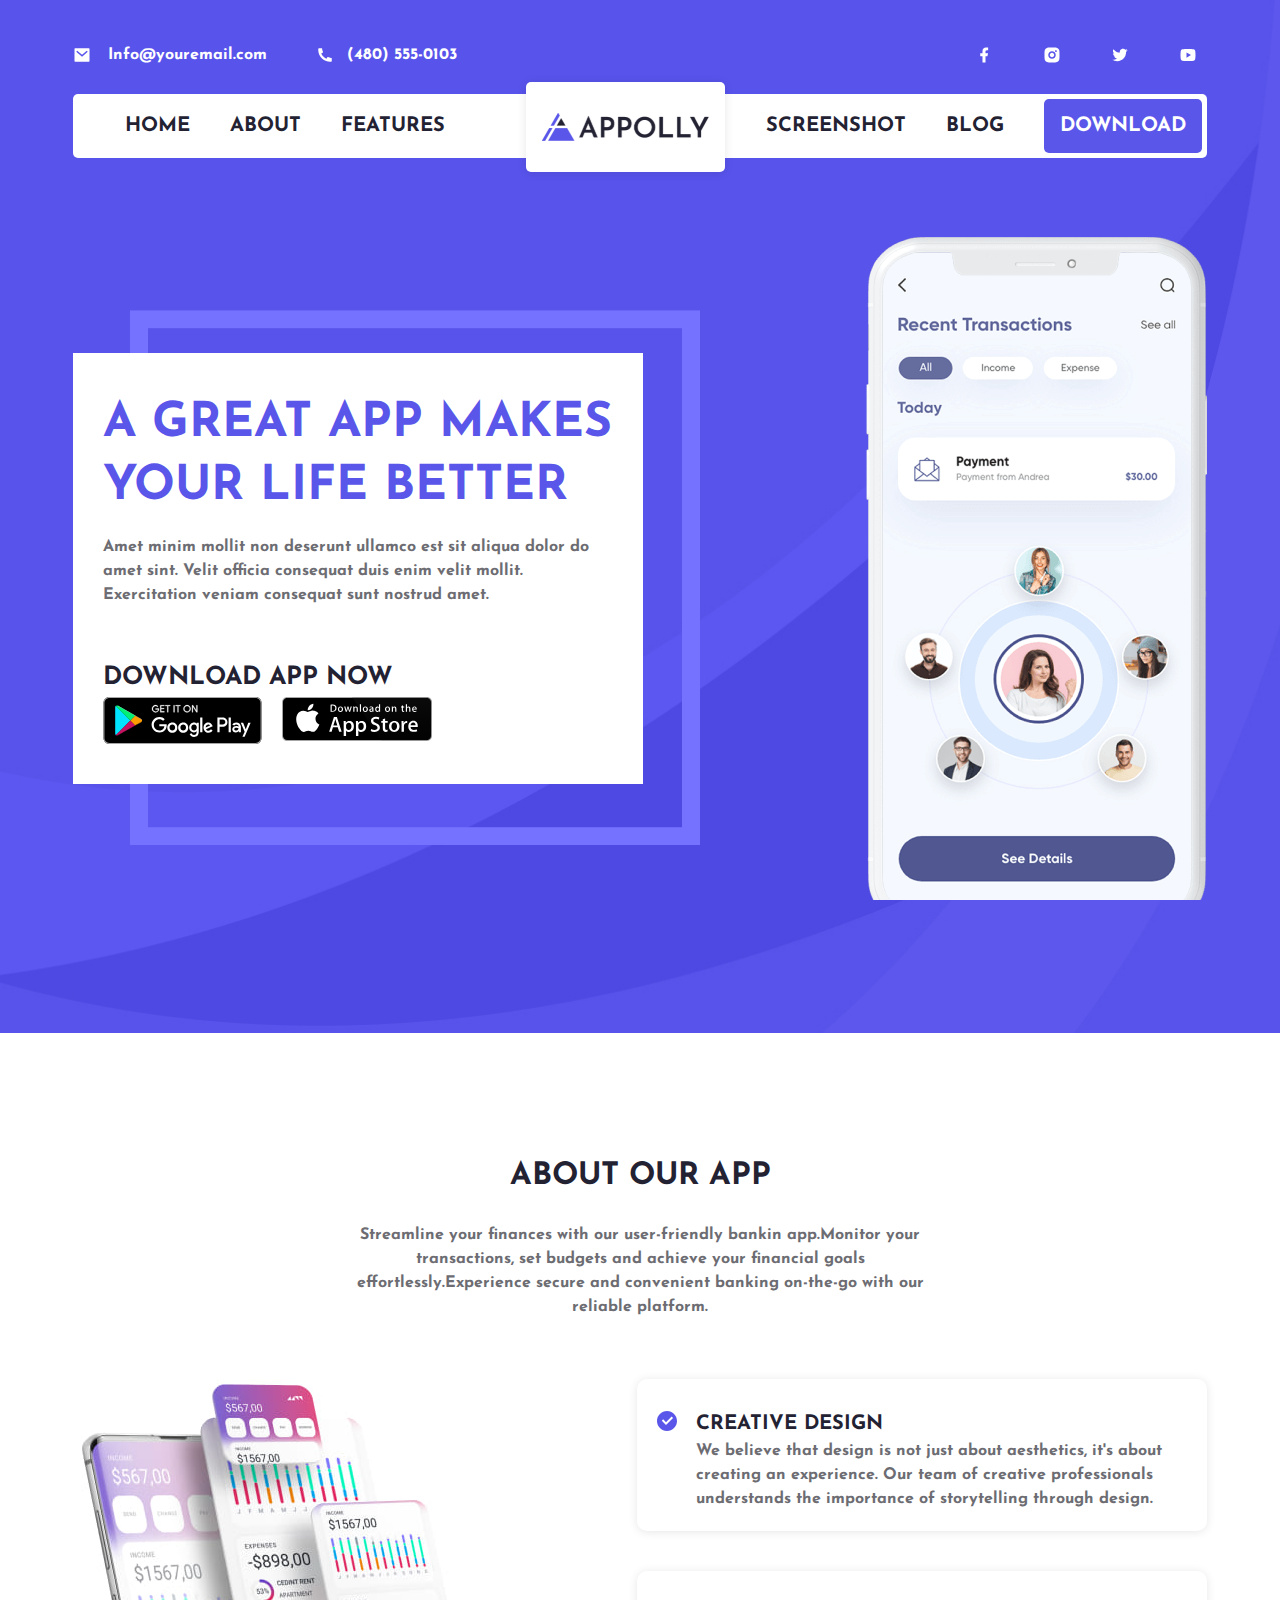
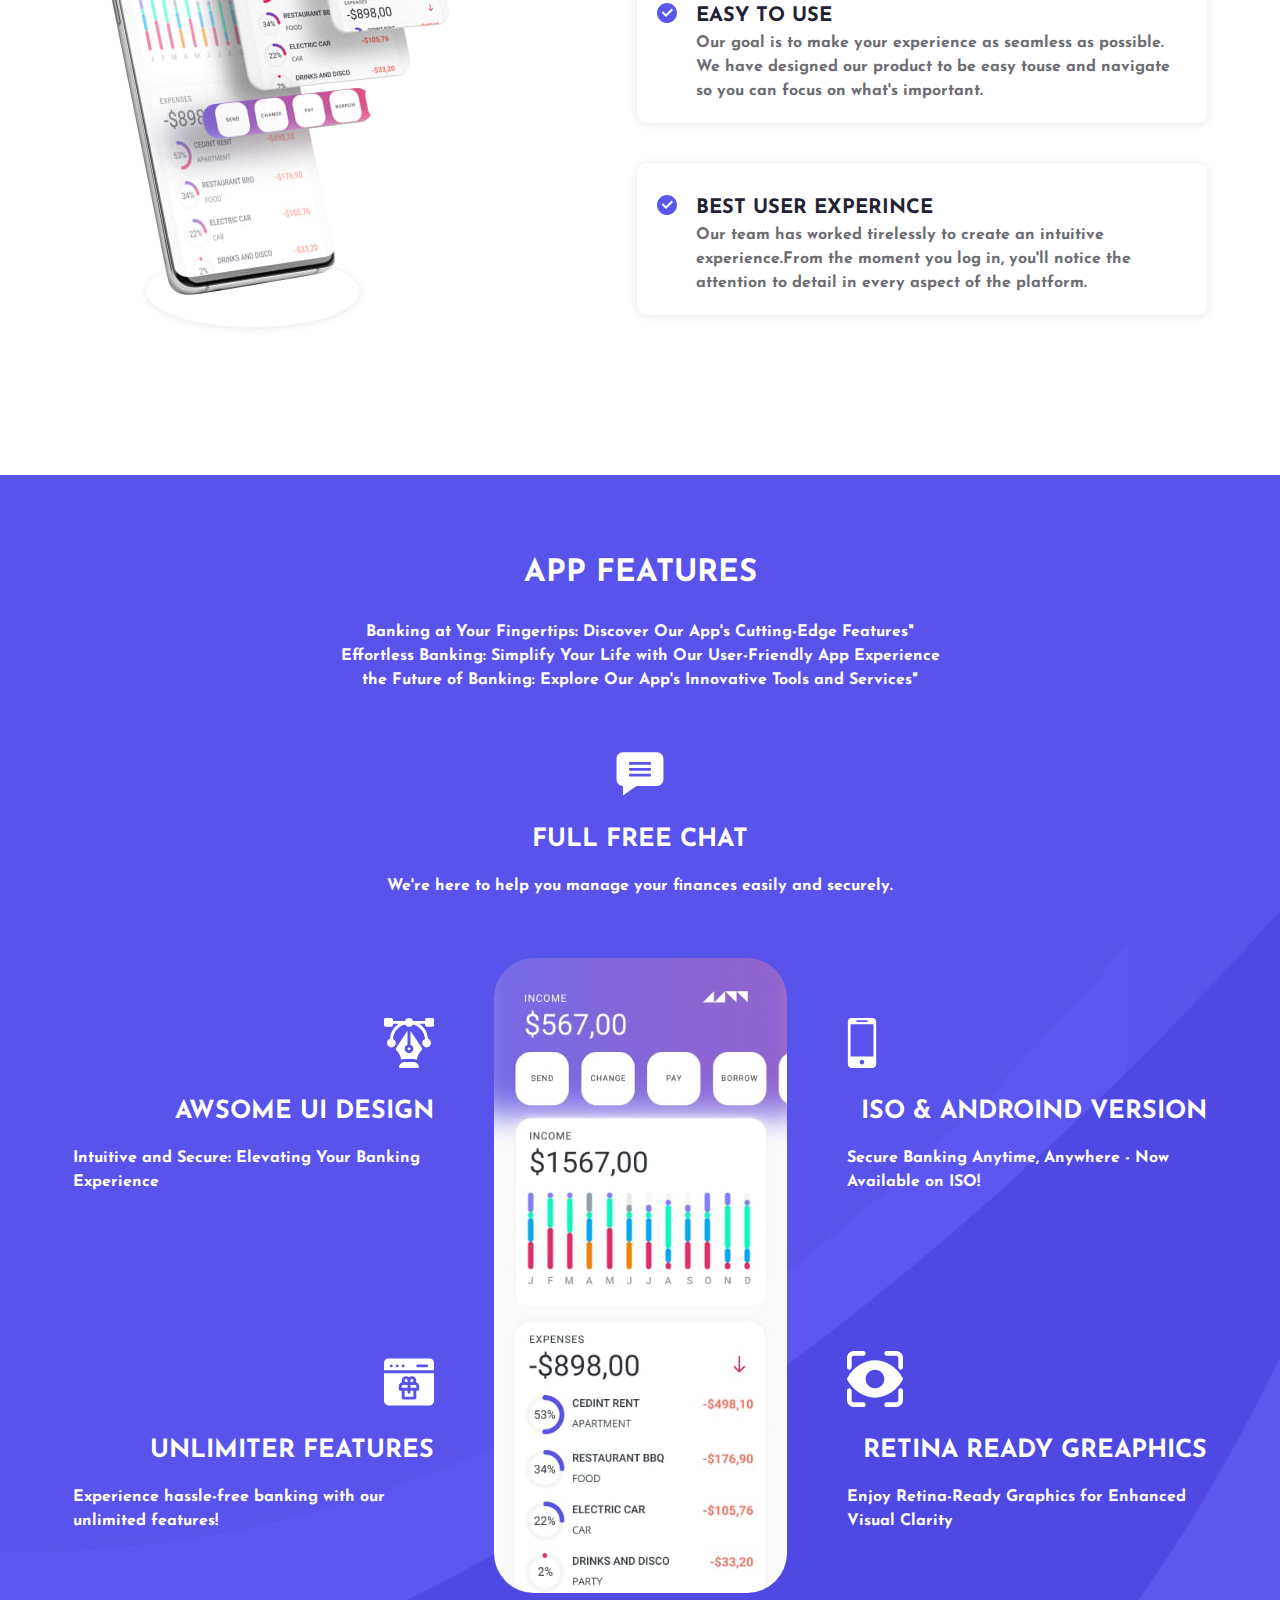
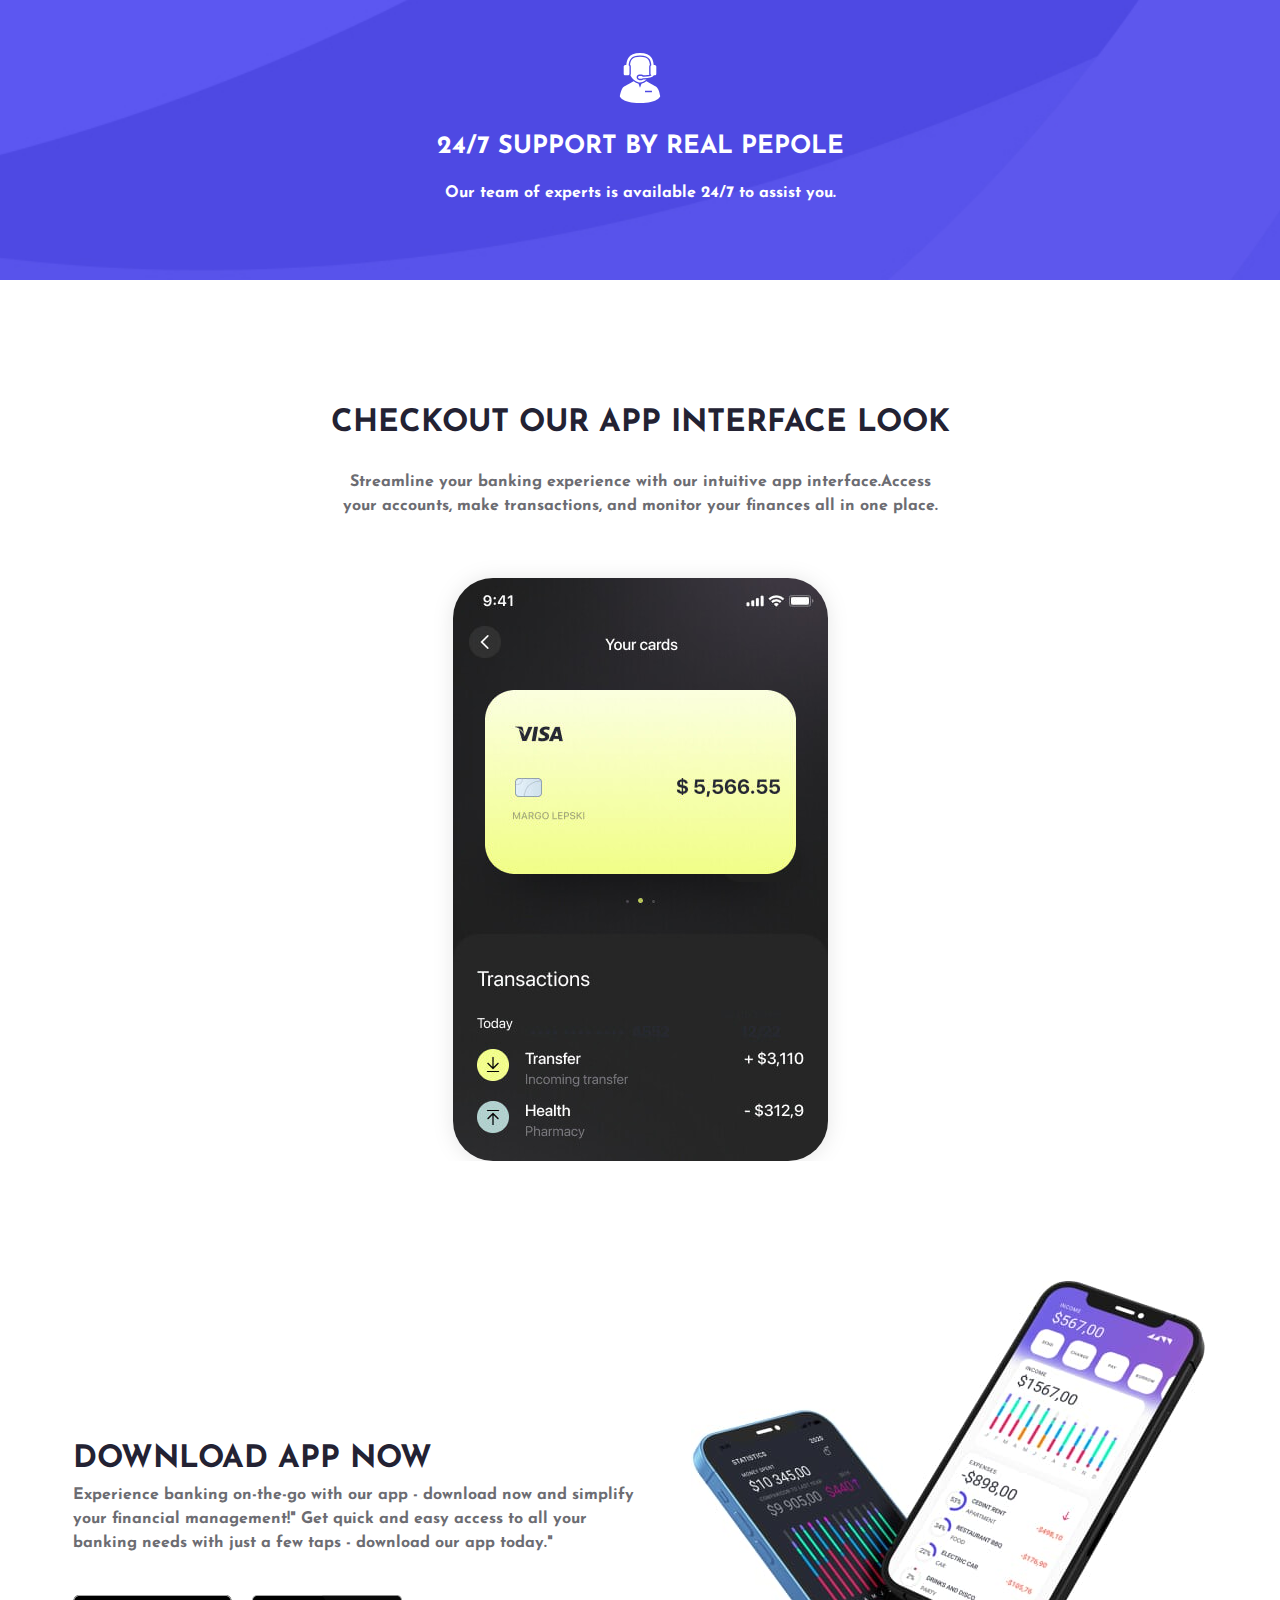
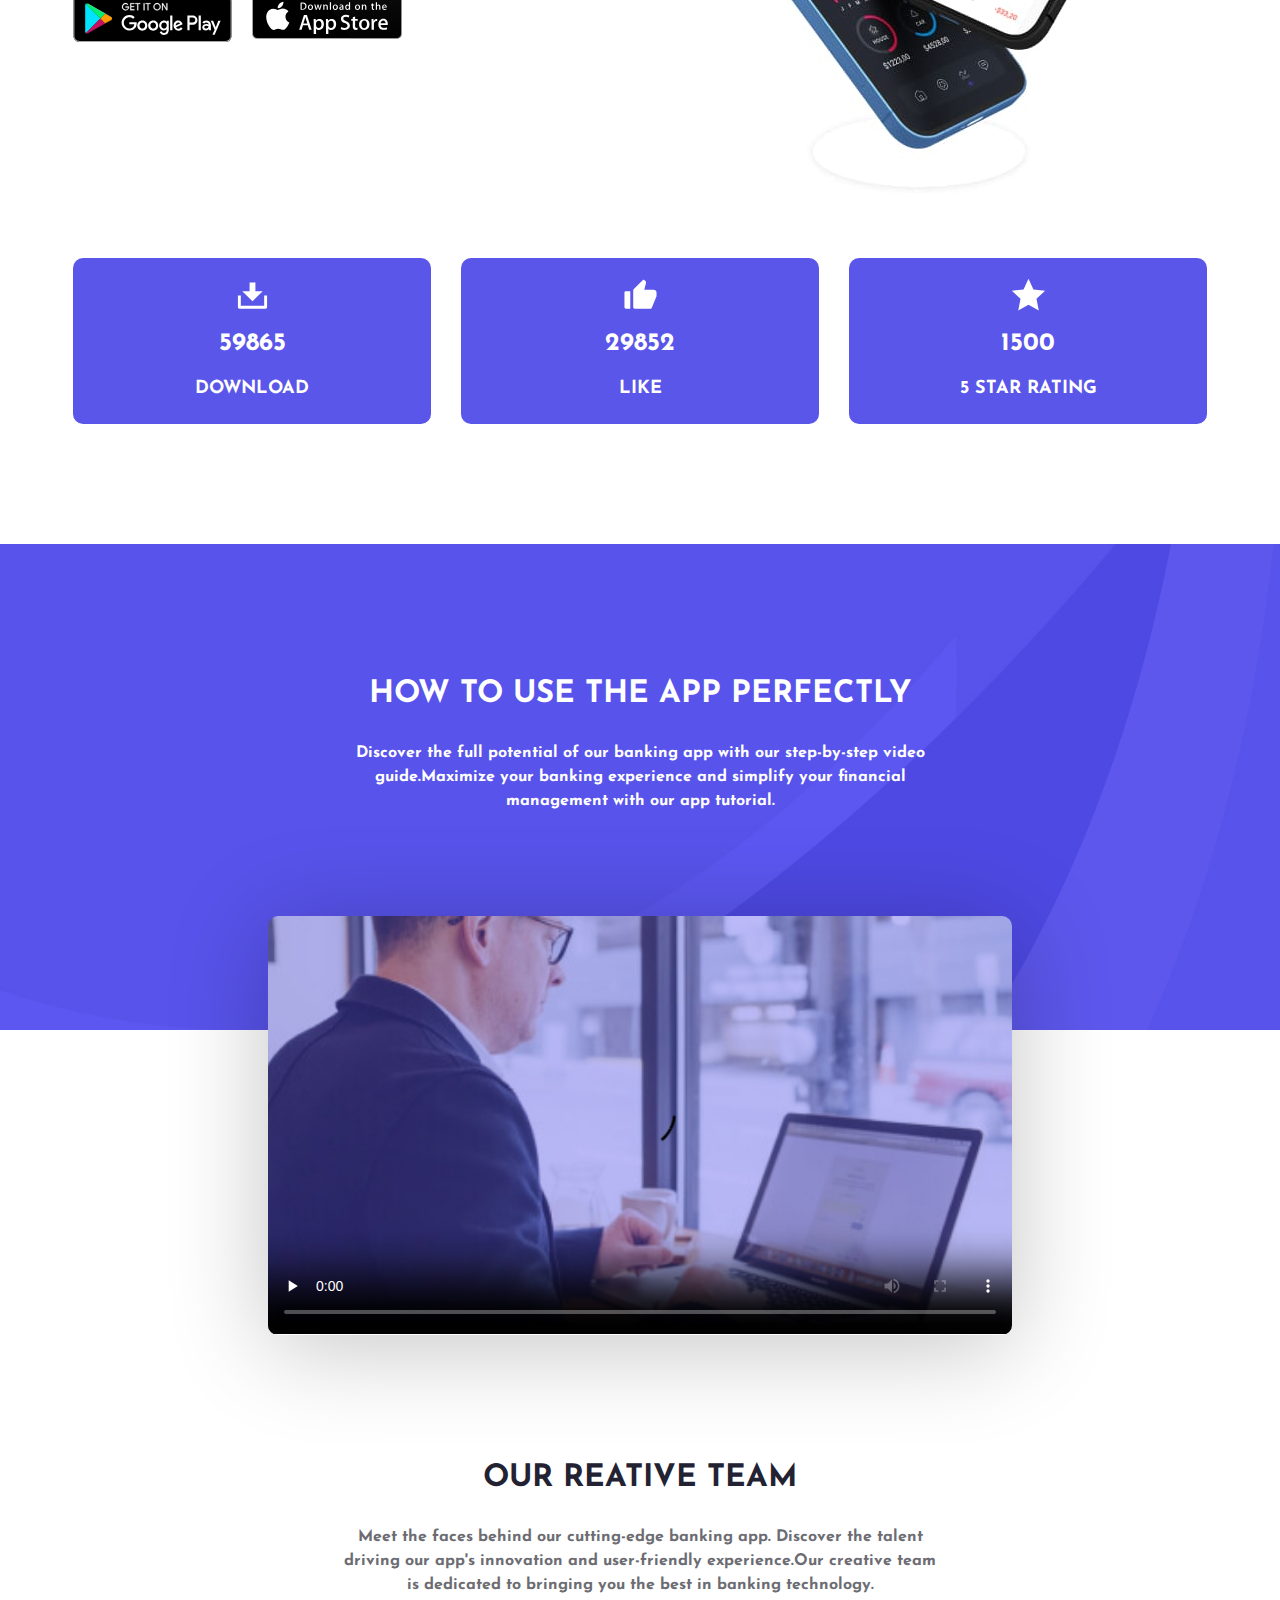
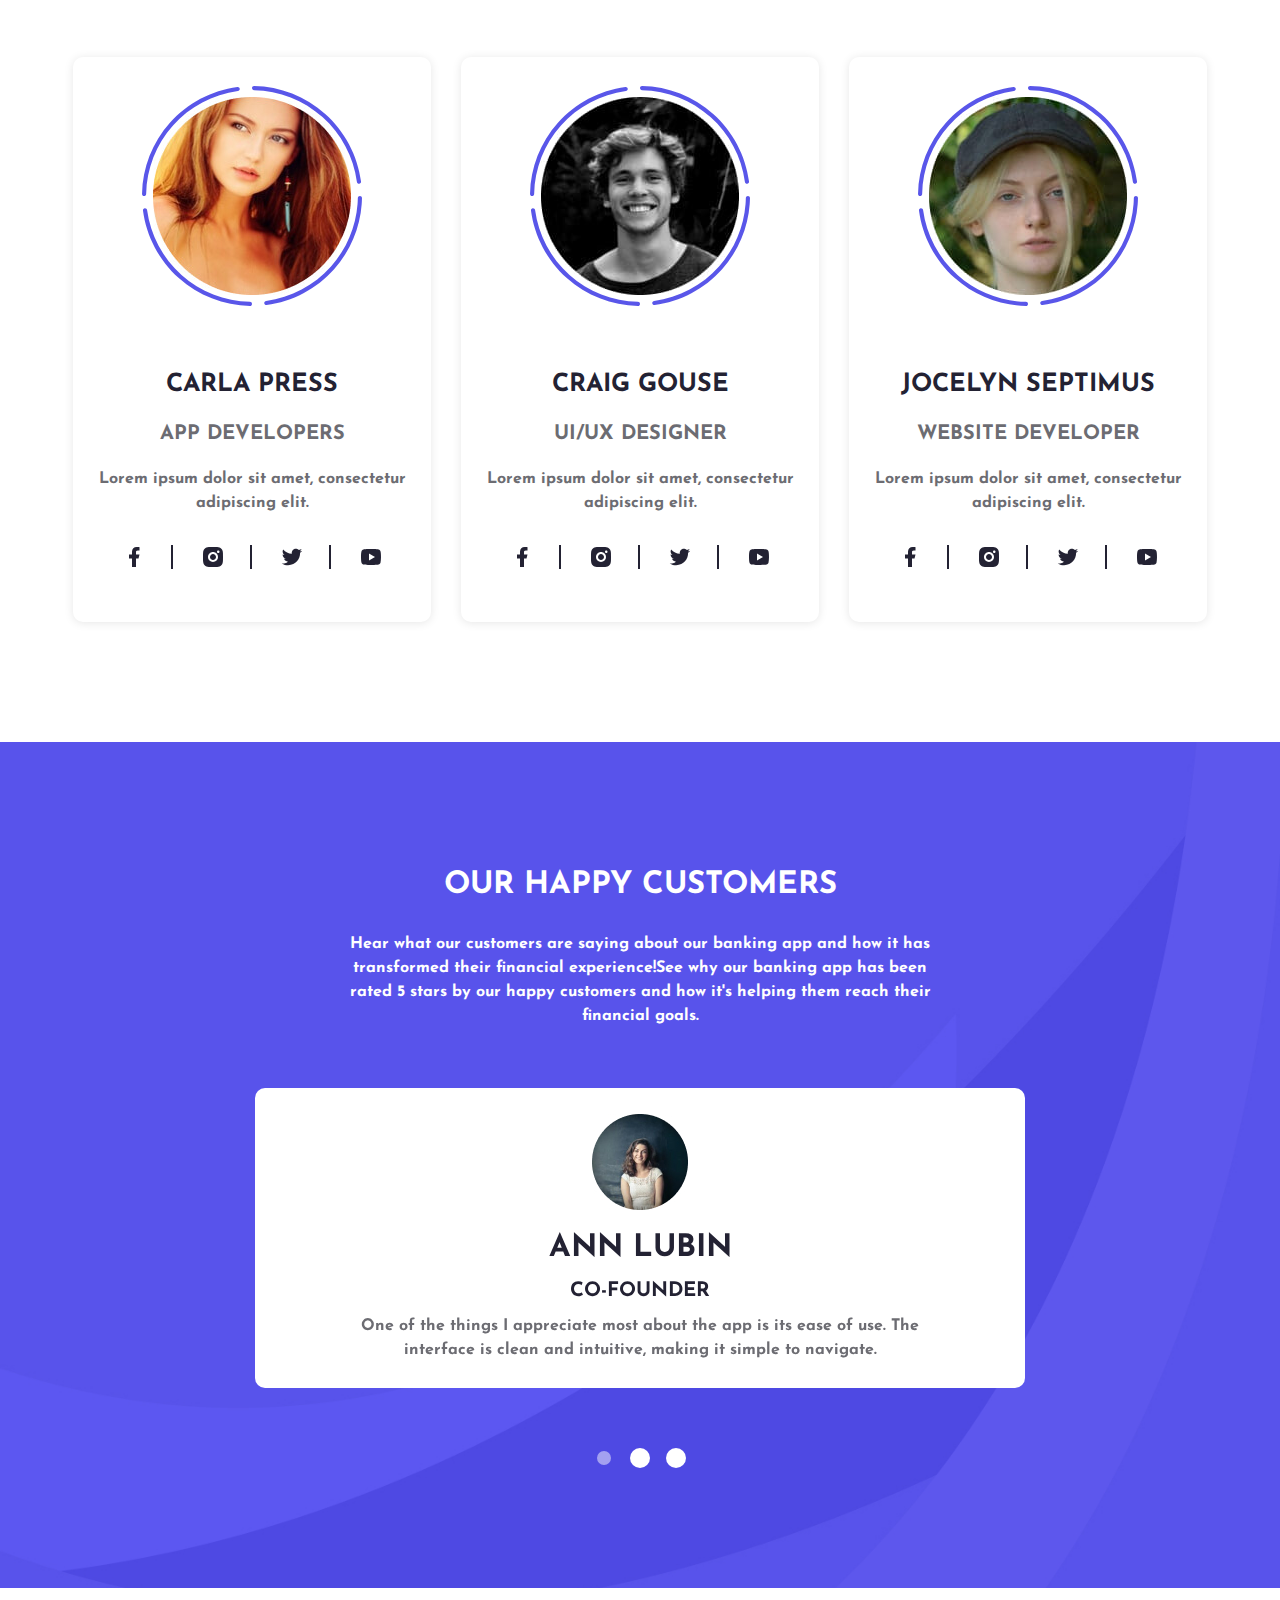
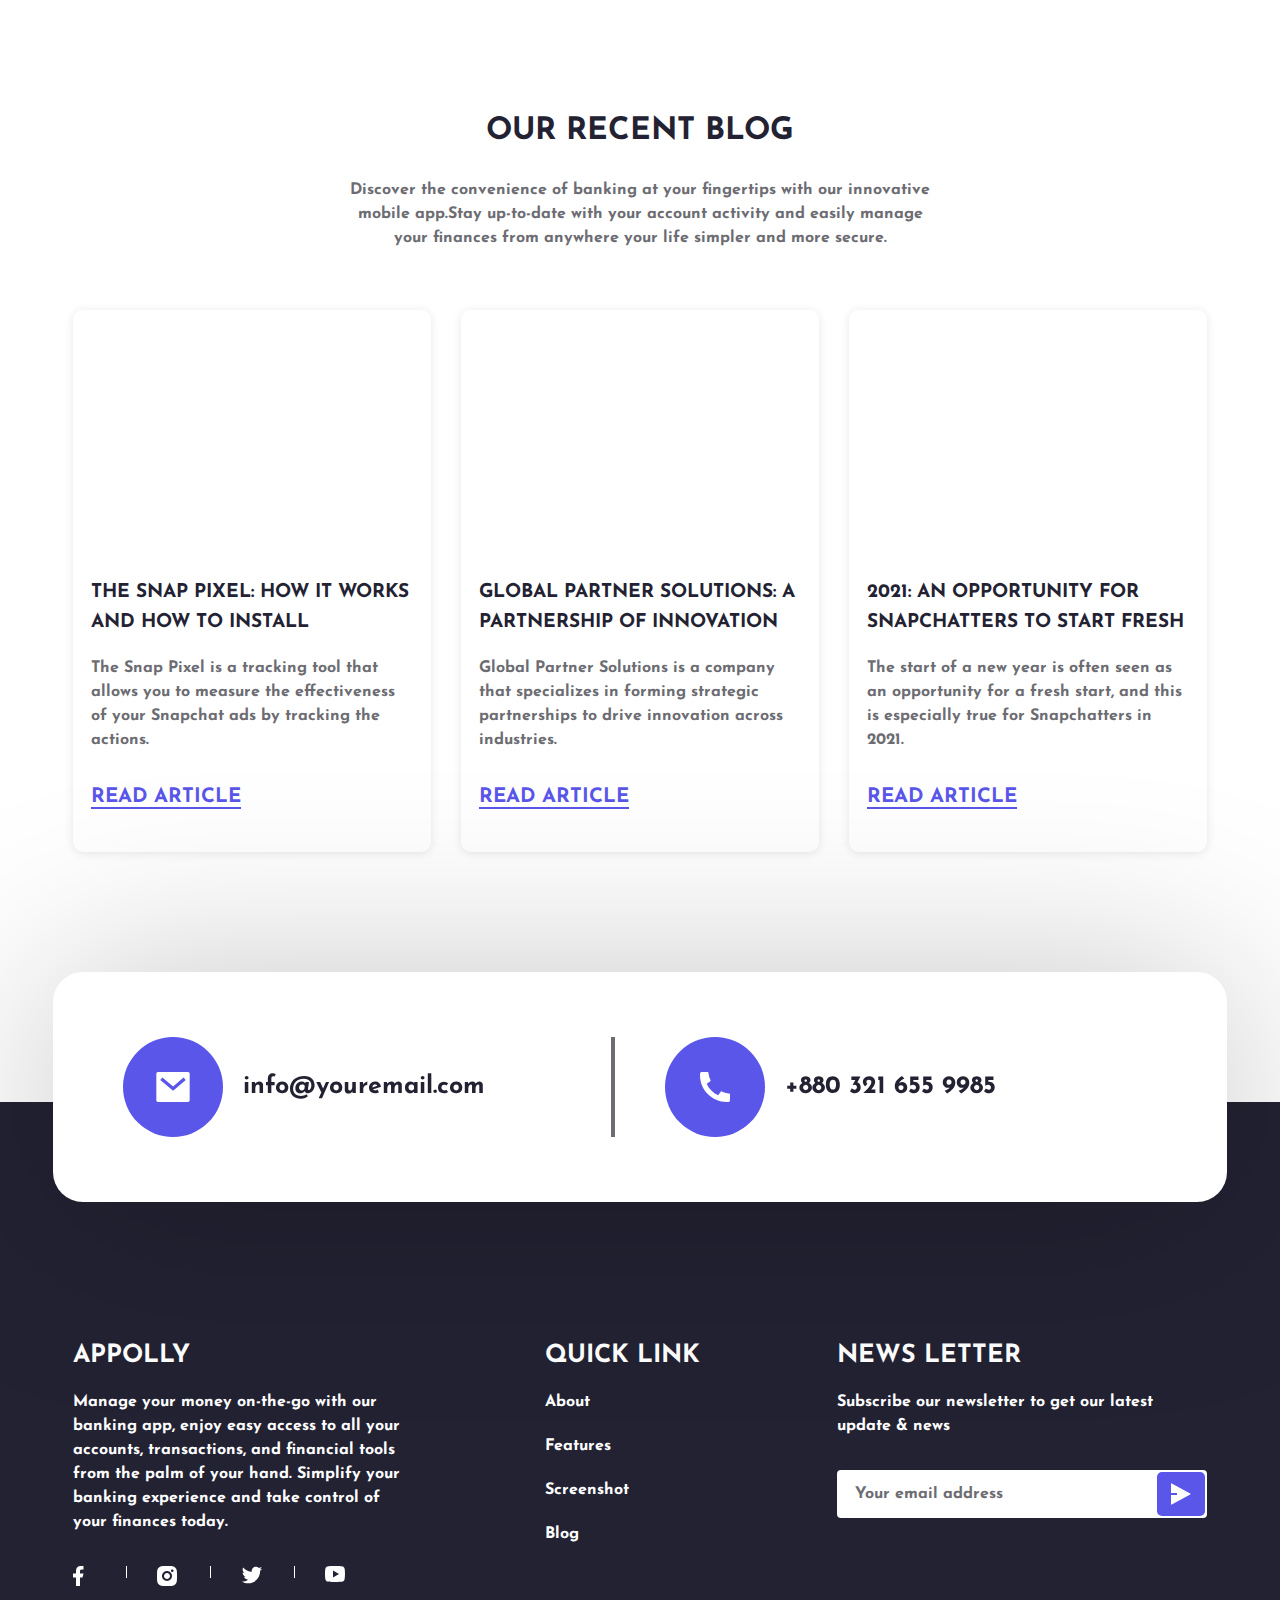
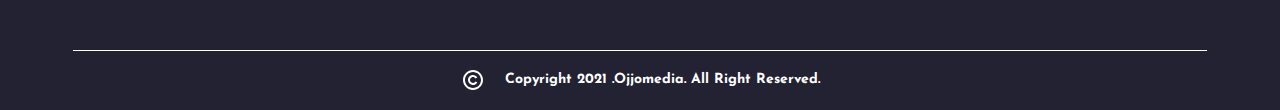
<file: index.html>
<!DOCTYPE html>
<html lang=en>
<head>
<meta charset=UTF-8>
<meta http-equiv=X-UA-Compatible content="IE=edge">
<meta name=viewport content="width=device-width, initial-scale=1.0">
<meta name=description content="Fly with Scoot and make memories that last a lifetime!">
<meta name=author content="Vyzdryk Mykhailo">
<link rel="shortcut icon" href=img/icon.ico>
<link rel=stylesheet href=css/style2.css>
<title>Appolly</title>
</head>
<body>
<div class=wrapper>
<div class=burger__body>
<div class=burger__container>
<div class=burger__header>
</div>
<div class=burger__content>
<ul class=burger__link__list>
<li class="header__links__list__item bg_link scroll__btn" data-goto=.start>Home</li>
<li class="header__links__list__item bg_link scroll__btn" data-goto=.about>About</li>
<li class="header__links__list__item bg_link scroll__btn" data-goto=.features>Features</li>
<li class="header__links__list__item bg_link">Blog</li>
<li class="header__links__list__item bg_link scroll__btn" data-goto=.screens>Screenshot</li>
</ul>
</div>
<div class=burger__but>
<button class="header__button burg__btn _button">Download</button>
</div>
</div>
</div>
<div class=content>
<div class=start__decor__block>
<header class=header>
<div class="header__container _container">
<div class=header__social__row>
<ul class=header__contact__list>
<li class="header__contact__mail cont__item _subtitle"><a href=http://wa.link/n68qgk aria-label=mail>Info@youremail.com</a></li>
<li class="header__contact__phone cont__item _subtitle"><a href=tel:+13235353>(480) 555-0103</a></li>
</ul>
<ul class=social__list>
<li class=social__list__item><img src=img/facebook.svg alt></li>
<li class=social__list__item><img src=img/instagram.svg alt></li>
<li class=social__list__item><img src=img/twitter.svg alt></li>
<li class=social__list__item><img src=img/youtube.svg alt></li>
</ul>
</div>
<nav class=header__main__row>
<div class=burger__button>
<div class="burger__decor bg__dec_1"></div>
<div class="burger__decor bg__dec_2"></div>
<div class="burger__decor bg__dec_3"></div>
</div>
<ul class="header__links__list link_list__1">
<li class="header__links__list__item scroll__btn" data-goto=.start>Home</li>
<li class="header__links__list__item scroll__btn" data-goto=.about>About</li>
<li class="header__links__list__item scroll__btn" data-goto=.features>Features</li>
</ul>
<div class=header__logo>
<div class=header__logo__item>
<img src=img/logo.svg alt>
</div>
</div>
<ul class=header__links__list>
<li class="header__links__list__item scroll__btn" data-goto=.screens>Screenshot</li>
<li class=header__links__list__item><a href=blog.html>Blog</a></li>
</ul>
<div class=header__button__block>
<button class="header__button _button">Download</button>
</div>
</nav>
</div>
</header>
<section class=start>
<div class="start__container _container">
<div class=start__row>
<div class=start__text__over>
<div class=start__decor>
<img src=img/start__decor.svg alt>
</div>
<div class=start__text>
<h1 class=start__title>
A Great App Makes
Your Life Better
</h1>
<h6 class="start__subtitle _subtitle">
Amet minim mollit non deserunt ullamco est sit aliqua dolor do amet sint. Velit officia consequat duis enim velit mollit. Exercitation veniam consequat sunt nostrud amet.
</h6>
<h6 class="start__subtitle _subtitle st__subtitle__mob">
Amet minim mollit non deserunt ullamco est sit aliqua dolor do amet sint. Velit officia consequat duis enim velit mollit.
</h6>
<h3 class=start__dwnl__title>
Download App Now
</h3>
<div class=start__dwnl__buttons>
<div class=dwnl__button>
<img src=img/gplay.svg alt>
</div>
<div class=dwnl__button>
<img src=img/dwn__appstjpg.svg alt>
</div>
</div>
</div>
</div>
<div class=start__img>
<img src=img/start__mobile.png alt>
</div>
</div>
</div>
</section>
</div>
<section class=about>
<div class="about__container _container">
<div class=title__block>
<h1 class="about__title _title">
About Our App
</h1>
<h6 class="about__subtitle _subtitle">
Streamline your finances with our user-friendly bankin app.Monitor your transactions, set budgets and achieve your financial goals effortlessly.Experience secure and convenient banking on-the-go with our reliable platform.
</h6>
</div>
<div class=about__row>
<div class=about__img>
<img src=img/about__img.jpg alt>
</div>
<div class=about__column>
<div class=about__item>
<img src=img/about__wing.svg alt>
<div class=about__item__content>
<h3 class=about__item__title>
Creative design
</h3>
<h6 class="about__item__subtitle _subtitle">
We believe that design is not just about aesthetics, it's about creating an experience. Our team of creative professionals understands the importance of storytelling through design.
</h6>
</div>
</div>
<div class=about__item>
<img src=img/about__wing.svg alt>
<div class=about__item__content>
<h3 class=about__item__title>
easy to use
</h3>
<h6 class="about__item__subtitle _subtitle">
Our goal is to make your experience as seamless as possible. We have designed our product to be easy touse and navigate so you can focus on what's important.
</h6>
</div>
</div>
<div class=about__item>
<img src=img/about__wing.svg alt>
<div class=about__item__content>
<h3 class=about__item__title>
Best user experince
</h3>
<h6 class="about__item__subtitle _subtitle">
Our team has worked tirelessly to create an intuitive experience.From the moment you log in, you'll notice the attention to detail in every aspect of the platform.
</h6>
</div>
</div>
</div>
</div>
</div>
</section>
<section class=features>
<div class="features__container _container">
<div class=title__block>
<h1 class="features__title _title">
App features
</h1>
<h6 class="features__subtitle _subtitle">
Banking at Your Fingertips: Discover Our App's Cutting-Edge Features"
Effortless Banking: Simplify Your Life with Our User-Friendly App Experience the Future of Banking: Explore Our App's Innovative Tools and Services"
</h6>
</div>
<div class=features__column>
<div class=features__sub__item>
<div class=features__item__icon>
<img src=img/chat__ico.svg alt>
</div>
<div class="features__subitem__title _low_title">
Full free chat
</div>
<div class="features__subitem__subtitle _subtitle">
We're here to help you manage your finances easily and securely.
</div>
</div>
<div class=features__row>
<div class="features__row__text fr__left">
<div class=features__text__item>
<div class=features__item__icon>
<img src=img/design__ico.svg alt>
</div>
<div class="features_left_item__title _low_title">
awsome ui design
</div>
<div class="features_left_item__subtitle _subtitle">
Intuitive and Secure: Elevating Your Banking Experience
</div>
</div>
<div class=features__text__item>
<div class=features__item__icon>
<img src=img/features__ico.svg alt>
</div>
<div class="features_left_item__title _low_title">
unlimiter features
</div>
<div class="features_left_item__subtitle _subtitle">
Experience hassle-free banking with our unlimited features!
</div>
</div>
</div>
<div class=features__row__img>
<img src=img/features__img.jpg alt class=features__img>
</div>
<div class="features__row__text fr__rght">
<div class=features__text__item>
<div class=features__item__icon>
<img src=img/mobile__ico.svg alt>
</div>
<div class="features_left_item__title _low_title">
iso & androind version
</div>
<div class="features_left_item__subtitle _subtitle">
Secure Banking Anytime, Anywhere - Now Available on ISO!
</div>
</div>
<div class=features__text__item>
<div class=features__item__icon>
<img src=img/retina__ico.svg alt>
</div>
<div class="features_left_item__title _low_title">
retina ready greaphics
</div>
<div class="features_left_item__subtitle _subtitle">
Enjoy Retina-Ready Graphics for Enhanced Visual Clarity
</div>
</div>
</div>
</div>
<div class=features__sub__item>
<div class=features__item__icon>
<img src=img/support__ico.svg alt>
</div>
<div class="features__subitem__title _low_title">
24/7 support by real pepole
</div>
<div class="features__subitem__subtitle _subtitle">
Our team of experts is available 24/7 to assist you.
</div>
</div>
</div>
</div>
</section>
<div class=screens>
<div class=screens__container>
<div class="title__block _container">
<h1 class="about__title _title">
Checkout Our App Interface Look
</h1>
<h6 class="about__subtitle _subtitle">
Streamline your banking experience with our intuitive app interface.Access your accounts, make transactions, and monitor your finances all in one place.
</h6>
</div>
<div class="image-slider swiper__container">
<div class="imgae-swiper__wrapper swiper-wrapper">
<div class="image-slider__slide swiper-slide">
<div class=image-slider__imgae>
<img src=img/scr_1.jpg alt>
</div>
</div>
<div class="image-slider__slide swiper-slide">
<div class=image-slider__imgae>
<img src=img/scr_2.jpg alt>
</div>
</div>
<div class="image-slider__slide swiper-slide">
<div class=image-slider__imgae>
<img src=img/scr_3.jpg alt>
</div>
</div>
</div>
</div>
</div>
</div>
<section class=download>
<div class="download__container _container">
<div class=download__row>
<div class=download__text>
<h1 class="download__title _title">
Download App Now
</h1>
<h6 class="download__subtitle _subtitle">
Experience banking on-the-go with our app - download now and simplify your financial management!"
Get quick and easy access to all your banking needs with just a few taps - download our app today."
</h6>
<div class=start__dwnl__buttons>
<div class=dwnl__button>
<img src=img/gplay.svg alt>
</div>
<div class=dwnl__button>
<img src=img/dwn__appstjpg.svg alt>
</div>
</div>
</div>
<div class=download__img>
<img src=img/download__img.jpg alt>
</div>
</div>
<div class=download__advantages__row>
<div class=download__advantages__item>
<img src=img/download__ico.svg alt class=dwonload__anvantages__img>
<div class=download__advantages__count>
59865
</div>
<div class=download__advantages__title>
Download
</div>
</div>
<div class=download__advantages__item>
<img src=img/like__ico.svg alt class=dwonload__anvantages__img>
<div class=download__advantages__count>
29852
</div>
<div class=download__advantages__title>
LIke
</div>
</div>
<div class=download__advantages__item>
<img src=img/star__ico.svg alt class=dwonload__anvantages__img>
<div class=download__advantages__count>
1500
</div>
<div class=download__advantages__title>
5 star rating
</div>
</div>
</div>
</div>
</section>
<section class=watch>
<div class=watch__container>
<div class=watch__title__bg>
<div class="title__block _container wtch__tblock">
<h1 class="features__title _title">
how to use the app perfectly
</h1>
<h6 class="features__subtitle _subtitle">
Discover the full potential of our banking app with our step-by-step video guide.Maximize your banking experience and simplify your financial management with our app tutorial.
</h6>
</div>
</div>
<div class="watch__video _container">
<div class=video__block>
<video preload=none poster=img/video__preview.jpg controls class=watch__video__item>
<source src=img/watch__video.webm type=video/webm>
<source src=img/watch__video.mp4 type=video/mp4>
</video>
</div>
</div>
</div>
</section>
<section class=team>
<div class="team__container _container">
<div class=title__block>
<h1 class="team_title _title">
Our reative team
</h1>
<h6 class="team__subtitle _subtitle">
Meet the faces behind our cutting-edge banking app.
Discover the talent driving our app's innovation and user-friendly experience.Our creative team is dedicated to bringing you the best in banking technology.
</h6>
</div>
<div class=team__row>
<div class=team__item>
<div class=team__item__avatar>
<div class=team__avatar__decor>
<img src=img/team__decor.svg alt>
</div>
<img src=img/tm_3.jpg alt class=team__avatart__img>
</div>
<div class=team__item__text>
<h2 class="team__item__name _low_title">
Carla Press
</h2>
<h4 class=team__item__occup>
App Developers
</h4>
<h6 class="team__item__subtitle _subtitle">
Lorem ipsum dolor sit amet, consectetur adipiscing elit.
</h6>
</div>
<ul class=team__content__social>
<li class=team__social__item>
<img src=img/tm_fb.svg alt>
</li>
<li class="team__social__item mid__soci">
<img src=img/tm_insta.svg alt>
</li>
<li class="team__social__item mid__soci">
<img src=img/tm__tw.svg alt>
</li>
<li class="team__social__item las__soci">
<img src=img/t_yt.svg alt>
</li>
</ul>
</div>
<div class=team__item>
<div class=team__item__avatar>
<div class=team__avatar__decor>
<img src=img/team__decor.svg alt>
</div>
<img src=img/team__2.jpg alt class=team__avatart__img>
</div>
<div class=team__item__text>
<h2 class="team__item__name _low_title">
Craig Gouse
</h2>
<h4 class=team__item__occup>
UI/UX Designer
</h4>
<h6 class="team__item__subtitle _subtitle">
Lorem ipsum dolor sit amet, consectetur adipiscing elit.
</h6>
</div>
<ul class=team__content__social>
<li class=team__social__item>
<img src=img/tm_fb.svg alt>
</li>
<li class="team__social__item mid__soci">
<img src=img/tm_insta.svg alt>
</li>
<li class="team__social__item mid__soci">
<img src=img/tm__tw.svg alt>
</li>
<li class="team__social__item las__soci">
<img src=img/t_yt.svg alt>
</li>
</ul>
</div>
<div class=team__item>
<div class=team__item__avatar>
<div class=team__avatar__decor>
<img src=img/team__decor.svg alt>
</div>
<img src=img/team__3.jpg alt class=team__avatart__img>
</div>
<div class=team__item__text>
<h2 class="team__item__name _low_title">
Jocelyn Septimus
</h2>
<h4 class=team__item__occup>
Website developer
</h4>
<h6 class="team__item__subtitle _subtitle">
Lorem ipsum dolor sit amet, consectetur adipiscing elit.
</h6>
</div>
<ul class=team__content__social>
<li class=team__social__item>
<img src=img/tm_fb.svg alt>
</li>
<li class="team__social__item mid__soci">
<img src=img/tm_insta.svg alt>
</li>
<li class="team__social__item mid__soci">
<img src=img/tm__tw.svg alt>
</li>
<li class="team__social__item las__soci">
<img src=img/t_yt.svg alt>
</li>
</ul>
</div>
</div>
</div>
</section>
<section class=feedback>
<div class=feebck__container>
<div class=title__block>
<h1 class="features__title _title">
Our Happy Customers
</h1>
<h6 class="features__subtitle _subtitle">
Hear what our customers are saying about our banking app and how it has transformed their financial experience!See why our banking app has been rated 5 stars by our happy customers and how it's helping them reach their financial goals.
</h6>
</div>
<div class="fb-slider swiper__container">
<div class="fb-swiper__wrapper swiper-wrapper">
<div class="fb-slider__slide swiper-slide">
<div class=fb-slide__container>
<div class=slide_con>
<img src=img/avatar.jpg alt class=fb__avatar>
<h2 class="fb__name _low_title">Ann Lubin</h2>
<h3 class=fb__occup>Co-Founder</h3>
<h6 class="fb__subtitle _subtitle">
One of the things I appreciate most about the app is its ease of use. The interface is clean and intuitive, making it simple to navigate.
</h6>
</div>
</div>
</div>
<div class="fb-slider__slide swiper-slide">
<div class=fb-slide__container>
<div class=slide_con>
<img src=img/avatar.jpg alt class=fb__avatar>
<h2 class="fb__name _low_title">Ann Lubin</h2>
<h3 class=fb__occup>Co-Founder</h3>
<h6 class="fb__subtitle _subtitle">
One of the things I appreciate most about the app is its ease of use. The interface is clean and intuitive, making it simple to navigate.
</h6>
</div>
</div>
</div>
<div class="fb-slider__slide swiper-slide">
<div class=fb-slide__container>
<div class=slide_con>
<img src=img/avatar.jpg alt class=fb__avatar>
<h2 class="fb__name _low_title">Ann Lubin</h2>
<h3 class=fb__occup>Co-Founder</h3>
<h6 class="fb__subtitle _subtitle">
One of the things I appreciate most about the app is its ease of use. The interface is clean and intuitive, making it simple to navigate.
</h6>
</div>
</div>
</div>
</div>
<div class=swiper-pagination></div>
</div>
</div>
</section>
<section class=blog>
<div class="blog__container _container">
<div class=title__block>
<h1 class="about__title _title">
Our recent blog
</h1>
<h6 class="about__subtitle _subtitle">
Discover the convenience of banking at your fingertips with our innovative mobile app.Stay up-to-date with your account activity and easily manage your finances from anywhere your life simpler and more secure.
</h6>
</div>
<div class=blog__row>
<div class=blog__row__item>
<div class="blog__item__img skeleton__img">
<img alt data-src=img/blog_1.jpg src=img/index_blog__empty.svg>
</div>
<div class=blog__item__content>
<div class=blog__item__text>
<div class=blog__item__title>
The Snap Pixel: How It Works and How to Install
</div>
<div class="blog__item__subtitle _subtitle">
The Snap Pixel is a tracking tool that allows you to measure the effectiveness of your Snapchat ads by tracking the actions.
</div>
</div>
<div class="header__links__list__item blog__item__button">
<a aria-label=more href=details.html>Read article</a>
</div>
</div>
</div>
<div class=blog__row__item>
<div class="blog__item__img skeleton__img">
<img alt data-src=img/blog_2.jpg src=img/index_blog__empty.svg>
</div>
<div class=blog__item__content>
<div class=blog__item__text>
<div class=blog__item__title>
Global Partner Solutions: A Partnership of Innovation
</div>
<div class="blog__item__subtitle _subtitle">
Global Partner Solutions is a company that specializes in forming strategic partnerships to drive innovation across industries.
</div>
</div>
<div class="header__links__list__item blog__item__button">
<a aria-label=more href=details.html>Read article</a>
</div>
</div>
</div>
<div class=blog__row__item>
<div class="blog__item__img skeleton__img">
<img alt data-src=img/blog_3.jpg src=img/index_blog__empty.svg>
</div>
<div class=blog__item__content>
<div class=blog__item__text>
<div class=blog__item__title>
2021: An opportunity for Snapchatters to start fresh
</div>
<div class="blog__item__subtitle _subtitle">
The start of a new year is often seen as an opportunity for a fresh start, and this is especially true for Snapchatters in 2021.
</div>
</div>
<div class="header__links__list__item blog__item__button">
<a aria-label=more href=details.html>Read article</a>
</div>
</div>
</div>
</div>
</div>
</section>
</div>
<footer class=footer>
<div class="footer__cotact _container">
<div class=footer__contact__row>
<div class="footer__contact__item footer__cnt__1" onclick="location.href='https://wa.me/7952000003?text=срочная'">
<div class=footer__contact__icon>
<a href="https://wa.me/7952000003?text=срочная"><img src=img/mail_ic.svg alt class=footer__contact__icon__img></a>
</div>
<div class=footer__contanct__text>
info@youremail.com
</div>
</div>
<div class=footer__contact__item onclick="location.href='tel:+79137778899'">
<div class=footer__contact__icon>
<img src=img/phone.svg alt class=footer__contact__icon__img>
</div>
<div class=footer__contanct__text>
+880 321 655 9985
</div>
</div>
</div>
</div>
<div class=footer__content>
<div class="footer__content__container _container">
<div class=footer__content__row>
<div class=footer__content__main__item>
<h1 class="footer__content__main__title _low_title">
Appolly
</h1>
<h6 class="footer__main__subtitle _subtitle">
Manage your money on-the-go with our banking app, enjoy easy access to all your accounts, transactions, and financial tools from the palm of your hand. Simplify your banking experience and take control of your finances today.
</h6>
<ul class=footer__content__social>
<li class="footer__social__item dvded__social">
<svg width=11 height=20 viewBox="0 0 11 20" fill=none xmlns=http://www.w3.org/2000/svg>
<path class=footer__social__img d="M7 11.5H9.5L10.5 7.5H7V5.5C7 4.47 7 3.5 9 3.5H10.5V0.14C10.174 0.0970001 8.943 0 7.643 0C4.928 0 3 1.657 3 4.7V7.5H0V11.5H3V20H7V11.5Z" fill="white"/>
</svg>
</li>
<li class="footer__social__item dvded__social">
<svg width=20 height=20 viewBox="0 0 20 20" fill=none xmlns=http://www.w3.org/2000/svg>
<path class=footer__social__img d="M10 0C12.717 0 13.056 0.00999994 14.122 0.0599999C15.187 0.11 15.912 0.277 16.55 0.525C17.21 0.779 17.766 1.123 18.322 1.678C18.8305 2.1779 19.224 2.78259 19.475 3.45C19.722 4.087 19.89 4.813 19.94 5.878C19.987 6.944 20 7.283 20 10C20 12.717 19.99 13.056 19.94 14.122C19.89 15.187 19.722 15.912 19.475 16.55C19.2247 17.2178 18.8311 17.8226 18.322 18.322C17.822 18.8303 17.2173 19.2238 16.55 19.475C15.913 19.722 15.187 19.89 14.122 19.94C13.056 19.987 12.717 20 10 20C7.283 20 6.944 19.99 5.878 19.94C4.813 19.89 4.088 19.722 3.45 19.475C2.78233 19.2245 2.17753 18.8309 1.678 18.322C1.16941 17.8222 0.775931 17.2175 0.525 16.55C0.277 15.913 0.11 15.187 0.0599999 14.122C0.0129999 13.056 0 12.717 0 10C0 7.283 0.00999994 6.944 0.0599999 5.878C0.11 4.812 0.277 4.088 0.525 3.45C0.775236 2.78218 1.1688 2.17732 1.678 1.678C2.17767 1.16923 2.78243 0.775729 3.45 0.525C4.088 0.277 4.812 0.11 5.878 0.0599999C6.944 0.0129999 7.283 0 10 0ZM10 5C8.67392 5 7.40215 5.52678 6.46447 6.46447C5.52678 7.40215 5 8.67392 5 10C5 11.3261 5.52678 12.5979 6.46447 13.5355C7.40215 14.4732 8.67392 15 10 15C11.3261 15 12.5979 14.4732 13.5355 13.5355C14.4732 12.5979 15 11.3261 15 10C15 8.67392 14.4732 7.40215 13.5355 6.46447C12.5979 5.52678 11.3261 5 10 5V5ZM16.5 4.75C16.5 4.41848 16.3683 4.10054 16.1339 3.86612C15.8995 3.6317 15.5815 3.5 15.25 3.5C14.9185 3.5 14.6005 3.6317 14.3661 3.86612C14.1317 4.10054 14 4.41848 14 4.75C14 5.08152 14.1317 5.39946 14.3661 5.63388C14.6005 5.8683 14.9185 6 15.25 6C15.5815 6 15.8995 5.8683 16.1339 5.63388C16.3683 5.39946 16.5 5.08152 16.5 4.75ZM10 7C10.7956 7 11.5587 7.31607 12.1213 7.87868C12.6839 8.44129 13 9.20435 13 10C13 10.7956 12.6839 11.5587 12.1213 12.1213C11.5587 12.6839 10.7956 13 10 13C9.20435 13 8.44129 12.6839 7.87868 12.1213C7.31607 11.5587 7 10.7956 7 10C7 9.20435 7.31607 8.44129 7.87868 7.87868C8.44129 7.31607 9.20435 7 10 7V7Z" fill="white"/>
</svg>
</li>
<li class="footer__social__item dvded__social">
<svg width=22 height=18 viewBox="0 0 22 18" fill=none xmlns=http://www.w3.org/2000/svg>
<path class=footer__social__img d="M21.162 2.65593C20.3985 2.99362 19.589 3.2154 18.76 3.31393C19.6337 2.79136 20.2877 1.96894 20.6 0.999927C19.78 1.48793 18.881 1.82993 17.944 2.01493C17.3146 1.34151 16.4803 0.89489 15.5709 0.744511C14.6615 0.594133 13.7279 0.748418 12.9153 1.18338C12.1026 1.61834 11.4564 2.30961 11.0771 3.14972C10.6978 3.98983 10.6067 4.93171 10.818 5.82893C9.1551 5.74558 7.52832 5.31345 6.04328 4.56059C4.55823 3.80773 3.24812 2.75097 2.19799 1.45893C1.82628 2.09738 1.63095 2.82315 1.63199 3.56193C1.63199 5.01193 2.36999 6.29293 3.49199 7.04293C2.828 7.02202 2.17862 6.84271 1.59799 6.51993V6.57193C1.59819 7.53763 1.93236 8.47354 2.54384 9.22099C3.15532 9.96843 4.00647 10.4814 4.95299 10.6729C4.33661 10.84 3.6903 10.8646 3.06299 10.7449C3.32986 11.5762 3.85 12.3031 4.55058 12.824C5.25117 13.3449 6.09712 13.6337 6.96999 13.6499C6.10247 14.3313 5.10917 14.8349 4.04687 15.1321C2.98458 15.4293 1.87412 15.5142 0.778992 15.3819C2.69069 16.6114 4.91609 17.264 7.18899 17.2619C14.882 17.2619 19.089 10.8889 19.089 5.36193C19.089 5.18193 19.084 4.99993 19.076 4.82193C19.8949 4.23009 20.6016 3.49695 21.163 2.65693L21.162 2.65593Z" fill="white"/>
</svg>
</li>
<li class=footer__social__item>
<svg class=footer__social__img width=20 height=16 viewBox="0 0 20 16" fill=none xmlns=http://www.w3.org/2000/svg>
<path class=footer__social__img d="M19.543 2.498C20 4.28 20 8 20 8C20 8 20 11.72 19.543 13.502C19.289 14.487 18.546 15.262 17.605 15.524C15.896 16 10 16 10 16C10 16 4.107 16 2.395 15.524C1.45 15.258 0.708 14.484 0.457 13.502C2.98023e-08 11.72 0 8 0 8C0 8 2.98023e-08 4.28 0.457 2.498C0.711 1.513 1.454 0.738 2.395 0.476C4.107 -1.78814e-07 10 0 10 0C10 0 15.896 -1.78814e-07 17.605 0.476C18.55 0.742 19.292 1.516 19.543 2.498V2.498ZM8 11.5L14 8L8 4.5V11.5Z" fill="white"/>
</svg>
</li>
</ul>
</div>
<div class=footer__content__links>
<h1 class="footer__links__title _low_title">quick link</h1>
<ul class=footer__content__links__list>
<li class="footer__links__item _subtitle scroll__btn" data-goto=.start>About</li>
<li class="footer__links__item _subtitle scroll__btn" data-goto=.features>Features</li>
<li class="footer__links__item _subtitle scroll__btn" data-goto=.screens>Screenshot</li>
<li class="footer__links__item _subtitle">Blog</li>
</ul>
</div>
<div class=footer__content__news>
<h1 class="footer__news__title _low_title">news letter</h1>
<h6 class="footer__news__subtitle _subtitle">Subscribe our newsletter to get our latest update & news</h6>
<div class=footer__news__input__block>
<input placeholder="Your email address" type=text class=footer__news__input>
<div class=footer__news__button>
<svg width=20 height=22 viewBox="0 0 20 22" fill=none xmlns=http://www.w3.org/2000/svg>
<path class=news__btn_img d="M0 11.9996H6V9.99962H0V0.845618C1.48755e-05 0.758732 0.0226703 0.67335 0.0657334 0.597888C0.108797 0.522425 0.170781 0.459486 0.245577 0.415275C0.320372 0.371063 0.405398 0.347106 0.492273 0.345763C0.579148 0.34442 0.664873 0.365739 0.741 0.407618L19.203 10.5616C19.2814 10.6048 19.3468 10.6682 19.3923 10.7452C19.4378 10.8223 19.4618 10.9101 19.4618 10.9996C19.4618 11.0891 19.4378 11.177 19.3923 11.254C19.3468 11.331 19.2814 11.3945 19.203 11.4376L0.741 21.5916C0.664873 21.6335 0.579148 21.6548 0.492273 21.6535C0.405398 21.6521 0.320372 21.6282 0.245577 21.584C0.170781 21.5397 0.108797 21.4768 0.0657334 21.4013C0.0226703 21.3259 1.48755e-05 21.2405 0 21.1536V11.9996Z" fill="white"/>
</svg>
</div>
</div>
</div>
</div>
<div class=footer__rights>
<img src=img/copyright.svg alt>
<h6 class=footer__rights__text>
Copyright 2021 .Ojjomedia. All Right Reserved.
</h6>
</div>
</div>
</div>
</footer>
<script src=https://unpkg.com/swiper/swiper-bundle.min.js></script>
<script src=js/script.js></script>
</div>
</body>
</html>
</file>
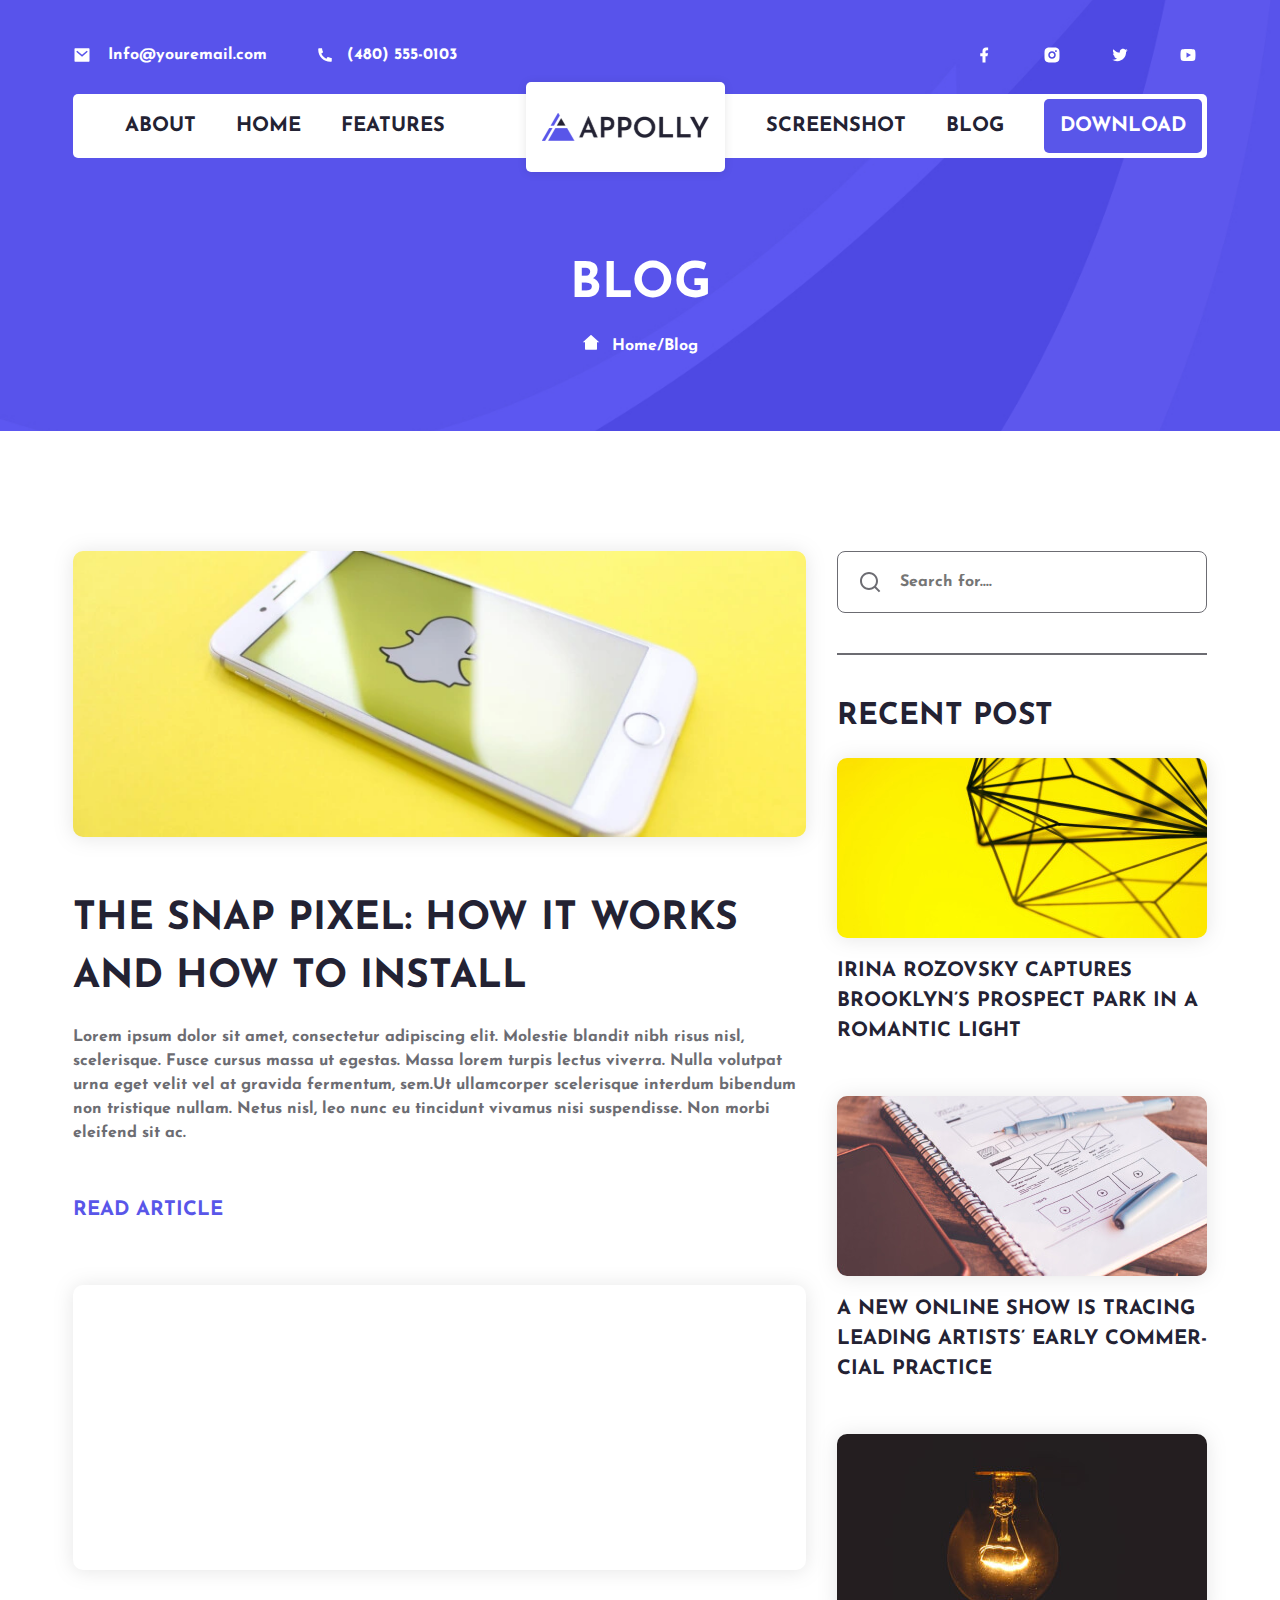
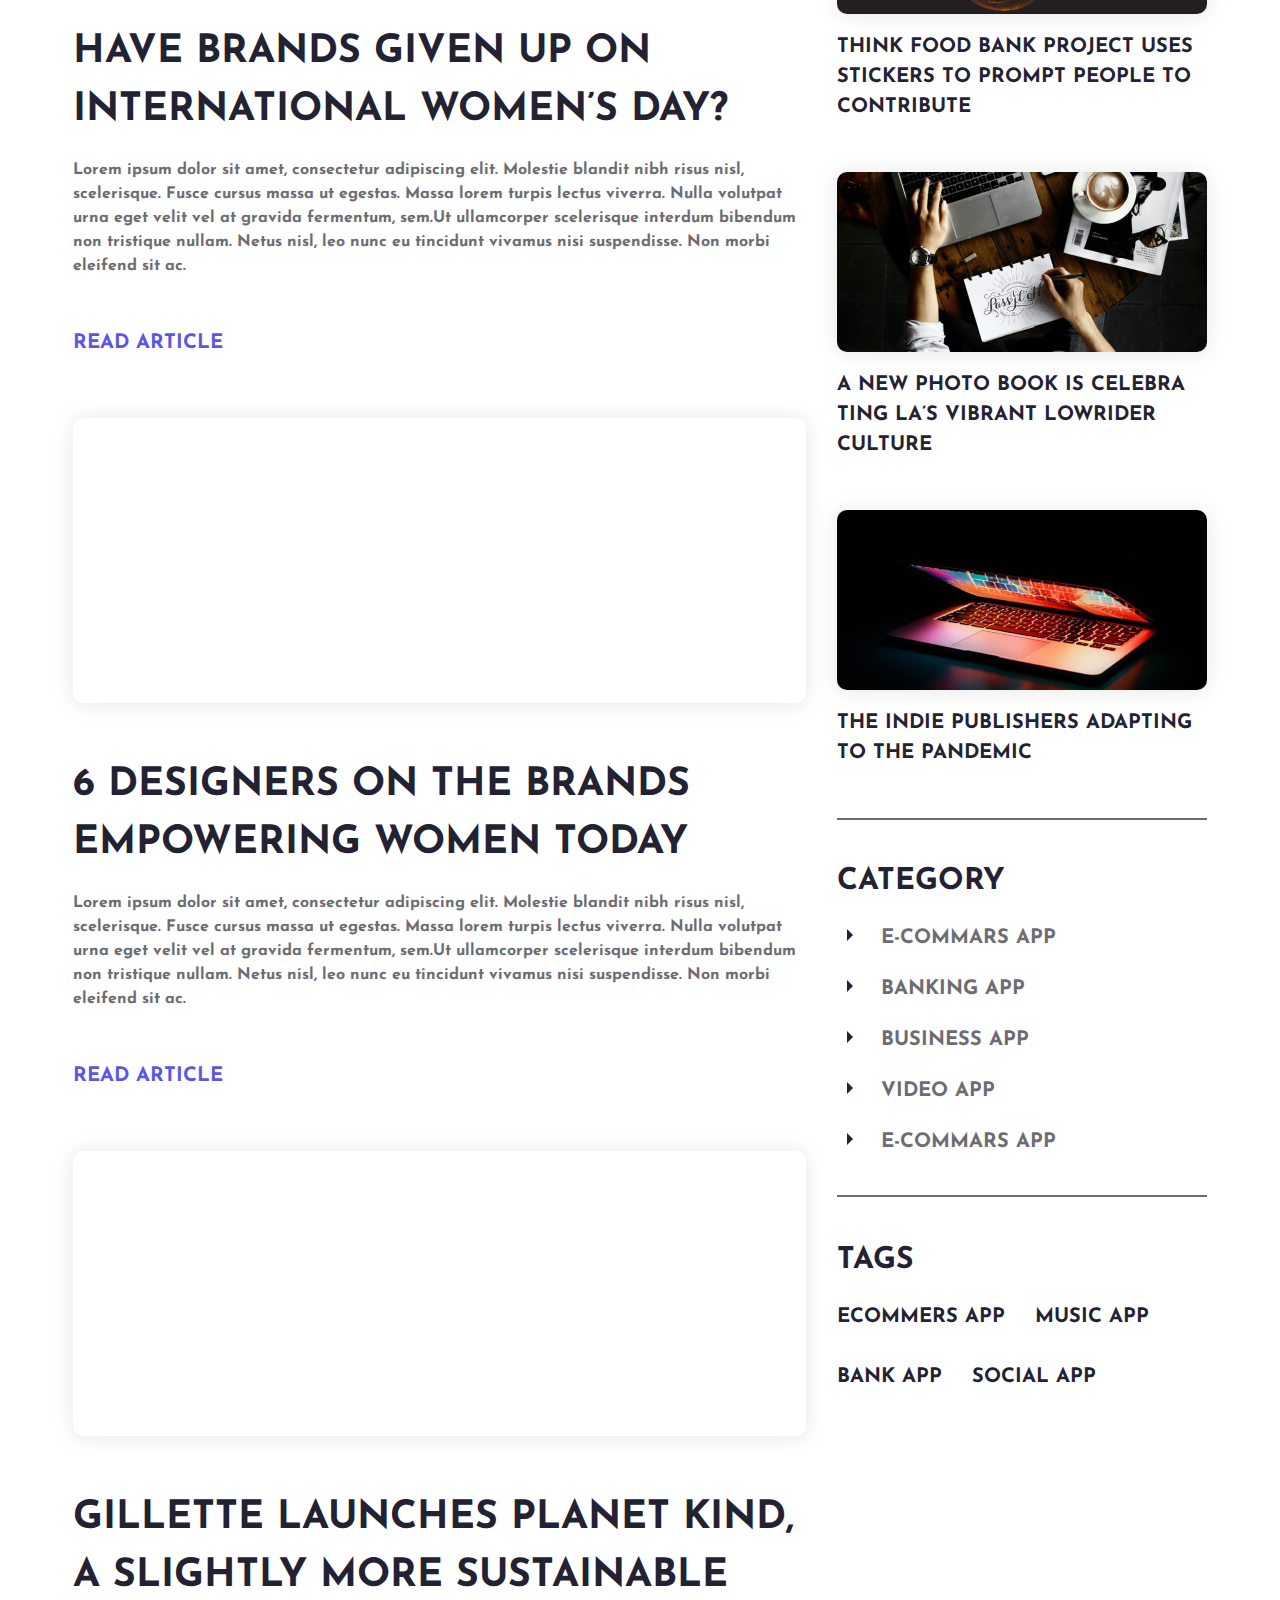
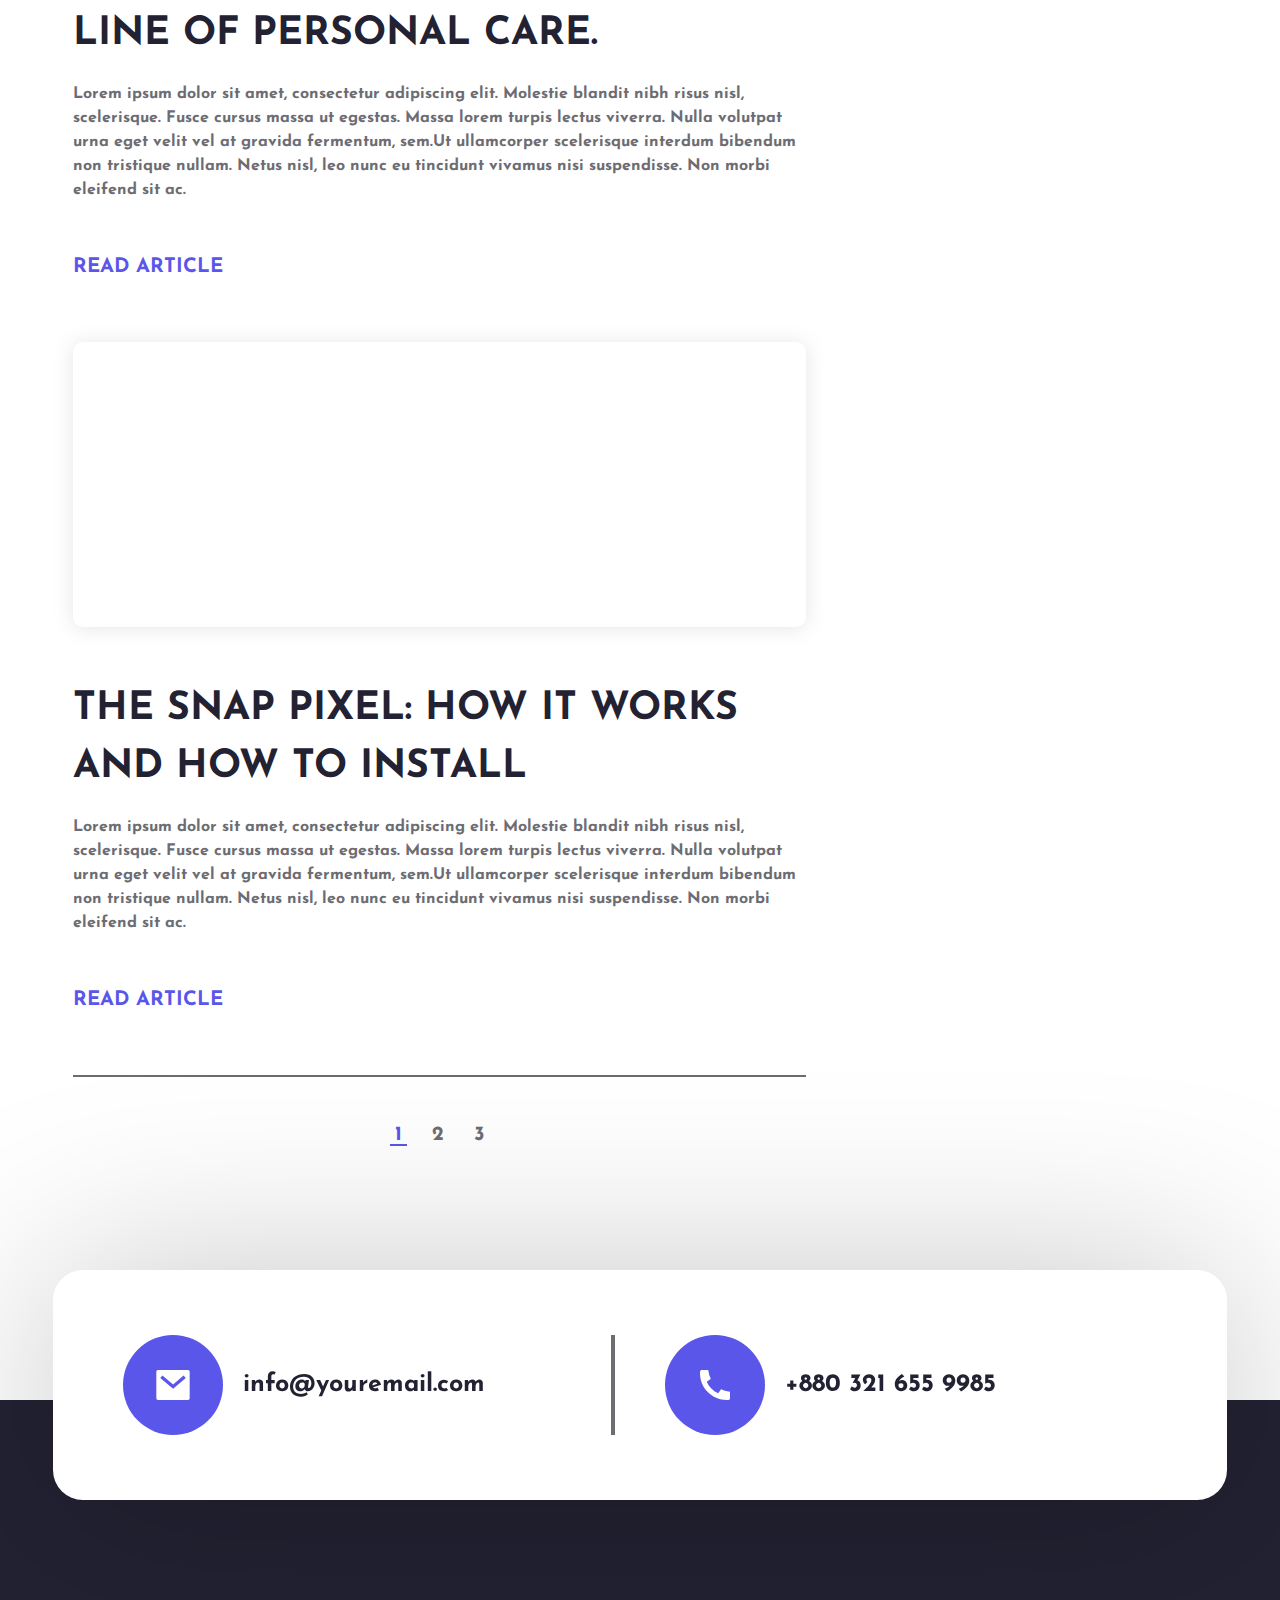
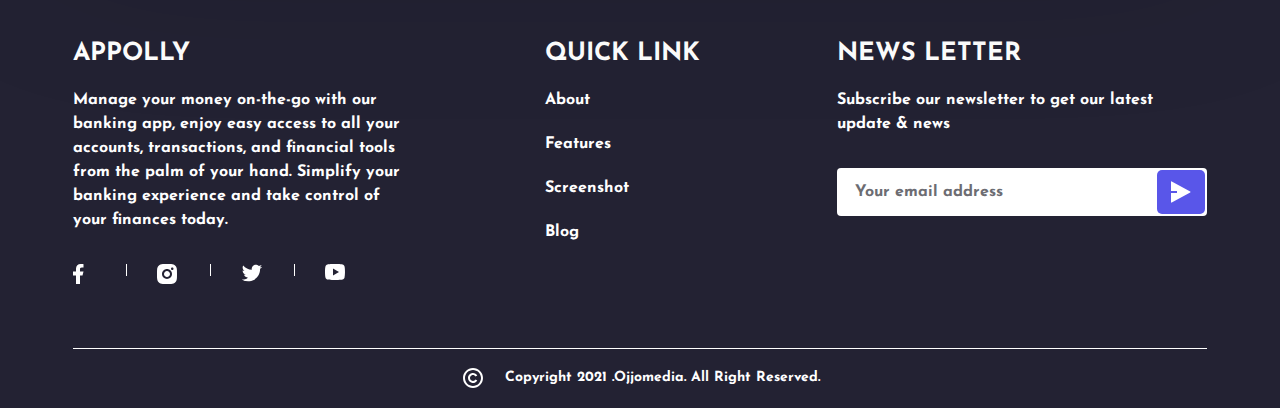
<file: blog.html>
<!DOCTYPE html>
<html lang=en>
<head>
<meta charset=UTF-8>
<meta http-equiv=X-UA-Compatible content="IE=edge">
<meta name=viewport content="width=device-width, initial-scale=1.0">
<meta name=description content="Fly with Scoot and make memories that last a lifetime!">
<meta name=author content="Vyzdryk Mykhailo">
<link rel="shortcut icon" href=img/icon.ico>
<link rel=stylesheet href=css/style3.css>
<title>Appolly</title>
</head>
<body>
<div class=wrapper>
<div class=burger__body>
<div class=burger__container>
<div class=burger__header>
</div>
<div class=burger__content>
<ul class=burger__link__list>
<li class=header__links__list__item><a aria-label=home href=index.html>Home</a></li>
<li class=header__links__list__item><a aria-label=home href=index.html>About</p></li>
<li class=header__links__list__item><a aria-label=home href=index.html>Features</a></li>
<li class=header__links__list__item><a aria-label=home href=blog.html>Blog</a></li>
<li class=header__links__list__item><a aria-label=home href=index.html>Screenshot</a></li>
</ul>
</div>
<div class=burger__but>
<button class="header__button burg__btn _button">Download</button>
</div>
</div>
</div>
<div class=content>
<div class=start__decor__block>
<header class=header>
<div class="header__container _container">
<div class=header__social__row>
<ul class=header__contact__list>
<li class="header__contact__mail cont__item _subtitle"><a href=http://wa.link/n68qgk aria-label=mail>Info@youremail.com</a></li>
<li class="header__contact__phone cont__item _subtitle"><a href=tel:+13235353>(480) 555-0103</a></li>
</ul>
<ul class=social__list>
<li class=social__list__item><img src=img/facebook.svg alt></li>
<li class=social__list__item><img src=img/instagram.svg alt></li>
<li class=social__list__item><img src=img/twitter.svg alt></li>
<li class=social__list__item><img src=img/youtube.svg alt></li>
</ul>
</div>
<nav class=header__main__row>
<div class=burger__button>
<div class="burger__decor bg__dec_1"></div>
<div class="burger__decor bg__dec_2"></div>
<div class="burger__decor bg__dec_3"></div>
</div>
<ul class="header__links__list link_list__1">
<li class=header__links__list__item> <a href=index.html>About</a> </li>
<li class=header__links__list__item> <a href=index.html>Home</a> </li>
<li class=header__links__list__item> <a href=index.html>Features</a> </li>
</ul>
<div class=header__logo>
<div class=header__logo__item>
<img src=img/logo.svg alt>
</div>
</div>
<ul class=header__links__list>
<li class=header__links__list__item> <a href=index.html>Screenshot</a> </li>
<li class=header__links__list__item> <a href=blog.html>Blog</a> </li>
</ul>
<div class=header__button__block>
<button class="header__button _button">Download</button>
</div>
</nav>
</div>
</header>
<section class=start>
<div class="start__container _container">
<h1 class="start__title _title">
Blog
</h1>
<nav class=start__nav>
<div class=start__nav__list>
<span><a class=start__nav__item aria-label=home href=index.html><img src=img/home.svg class=icon_home alt> Home</a></span>/<span class=start__nav__item>Blog</span>
</div>
</nav>
</div>
</section>
</div>
<main class="wrapper__row _container">
<section class=blog__container>
<div class=blog__columns>
<div class="blog__column tab_show">
<article class=blog__item>
<picture class="blog__img skeleton__img">
<img alt data-src=img/post_1.webp src=img/empty_img.svg>
</picture>
<div class=blog__text>
<h1 class=blog__title>
The Snap Pixel: How It Works and How to Install
</h1>
<h6 class="blog__subtitle _subtitle">Lorem ipsum dolor sit amet, consectetur adipiscing elit. Molestie blandit nibh risus nisl, scelerisque. Fusce cursus massa ut egestas. Massa lorem turpis lectus viverra. Nulla volutpat urna eget velit vel at gravida fermentum, sem.Ut ullamcorper scelerisque interdum bibendum non tristique nullam. Netus nisl, leo nunc eu tincidunt vivamus nisi suspendisse. Non morbi eleifend sit ac.</h6>
<div class="header__links__list__item blog__item__button">
<a aria-label=more href=details.html>Read article</a>
</div>
</div>
</article>
<article class=blog__item>
<picture class="blog__img skeleton__img">
<img alt data-src=img/post_2.webp src=img/empty_img.svg>
</picture>
<div class=blog__text>
<h1 class=blog__title>
Have brands given up on International Women’s Day?
</h1>
<h6 class="blog__subtitle _subtitle">Lorem ipsum dolor sit amet, consectetur adipiscing elit. Molestie blandit nibh risus nisl, scelerisque. Fusce cursus massa ut egestas. Massa lorem turpis lectus viverra. Nulla volutpat urna eget velit vel at gravida fermentum, sem.Ut ullamcorper scelerisque interdum bibendum non tristique nullam. Netus nisl, leo nunc eu tincidunt vivamus nisi suspendisse. Non morbi eleifend sit ac.</h6>
<div class="header__links__list__item blog__item__button">
<a aria-label=more href=details.html>Read article</a> </div>
</div>
</article>
<article class=blog__item>
<picture class="blog__img skeleton__img">
<img alt data-src=img/post_3.webp src=img/empty_img.svg>
</picture>
<div class=blog__text>
<h1 class=blog__title>
6 Designers On The Brands Empowering Women Today
</h1>
<h6 class="blog__subtitle _subtitle">Lorem ipsum dolor sit amet, consectetur adipiscing elit. Molestie blandit nibh risus nisl, scelerisque. Fusce cursus massa ut egestas. Massa lorem turpis lectus viverra. Nulla volutpat urna eget velit vel at gravida fermentum, sem.Ut ullamcorper scelerisque interdum bibendum non tristique nullam. Netus nisl, leo nunc eu tincidunt vivamus nisi suspendisse. Non morbi eleifend sit ac.</h6>
<div class="header__links__list__item blog__item__button">
<a aria-label=more href=details.html>Read article</a> </div>
</div>
</article>
<article class=blog__item>
<picture class="blog__img skeleton__img">
<img alt data-src=img/post_4.webp src=img/empty_img.svg>
</picture>
<div class=blog__text>
<h1 class=blog__title>
Gillette Launches Planet KIND, A Slightly More Sustainable Line Of Personal Care.
</h1>
<h6 class="blog__subtitle _subtitle">Lorem ipsum dolor sit amet, consectetur adipiscing elit. Molestie blandit nibh risus nisl, scelerisque. Fusce cursus massa ut egestas. Massa lorem turpis lectus viverra. Nulla volutpat urna eget velit vel at gravida fermentum, sem.Ut ullamcorper scelerisque interdum bibendum non tristique nullam. Netus nisl, leo nunc eu tincidunt vivamus nisi suspendisse. Non morbi eleifend sit ac.</h6>
<div class="header__links__list__item blog__item__button">
<a aria-label=more href=details.html>Read article</a> </div>
</div>
</article>
<article class=blog__item>
<picture class="blog__img skeleton__img">
<img alt data-src=img/post_5.webp src=img/empty_img.svg>
</picture>
<div class=blog__text>
<h1 class=blog__title>
The Snap Pixel: How It Works and How to Install
</h1>
<h6 class="blog__subtitle _subtitle">Lorem ipsum dolor sit amet, consectetur adipiscing elit. Molestie blandit nibh risus nisl, scelerisque. Fusce cursus massa ut egestas. Massa lorem turpis lectus viverra. Nulla volutpat urna eget velit vel at gravida fermentum, sem.Ut ullamcorper scelerisque interdum bibendum non tristique nullam. Netus nisl, leo nunc eu tincidunt vivamus nisi suspendisse. Non morbi eleifend sit ac.</h6>
<div class="header__links__list__item blog__item__button">
<a aria-label=more href=details.html>Read article</a>
</div>
</div>
</article>
</div>
<div class=blog__column>
<article class=blog__item>
<picture class="blog__img skeleton__img">
<img alt data-src=img/post_6.webp src=img/empty_img.svg>
</picture>
<div class=blog__text>
<h1 class=blog__title>
The Snap Pixel: How It Works and How to Install
</h1>
<h6 class="blog__subtitle _subtitle">Lorem ipsum dolor sit amet, consectetur adipiscing elit. Molestie blandit nibh risus nisl, scelerisque. Fusce cursus massa ut egestas. Massa lorem turpis lectus viverra. Nulla volutpat urna eget velit vel at gravida fermentum, sem.Ut ullamcorper scelerisque interdum bibendum non tristique nullam. Netus nisl, leo nunc eu tincidunt vivamus nisi suspendisse. Non morbi eleifend sit ac.</h6>
<div class="header__links__list__item blog__item__button">
<a aria-label=more href=details.html>Read article</a>
</div>
</div>
</article>
<article class=blog__item>
<img alt data-src=img/post_7.webp src=img/empty_img.svg class=blog__img>
<div class=blog__text>
<h1 class=blog__title>
Have brands given up on International Women’s Day?
</h1>
<h6 class="blog__subtitle _subtitle">Lorem ipsum dolor sit amet, consectetur adipiscing elit. Molestie blandit nibh risus nisl, scelerisque. Fusce cursus massa ut egestas. Massa lorem turpis lectus viverra. Nulla volutpat urna eget velit vel at gravida fermentum, sem.Ut ullamcorper scelerisque interdum bibendum non tristique nullam. Netus nisl, leo nunc eu tincidunt vivamus nisi suspendisse. Non morbi eleifend sit ac.</h6>
<div class="header__links__list__item blog__item__button">
<a aria-label=more href=details.html>Read article</a>
</div>
</div>
</article>
<article class=blog__item>
<img alt data-src=img/post_8.webp src=img/empty_img.svg class=blog__img>
<div class=blog__text>
<h1 class=blog__title>
6 Designers On The Brands Empowering Women Today
</h1>
<h6 class="blog__subtitle _subtitle">Lorem ipsum dolor sit amet, consectetur adipiscing elit. Molestie blandit nibh risus nisl, scelerisque. Fusce cursus massa ut egestas. Massa lorem turpis lectus viverra. Nulla volutpat urna eget velit vel at gravida fermentum, sem.Ut ullamcorper scelerisque interdum bibendum non tristique nullam. Netus nisl, leo nunc eu tincidunt vivamus nisi suspendisse. Non morbi eleifend sit ac.</h6>
<div class="header__links__list__item blog__item__button">
<a aria-label=more href=details.html>Read article</a>
</div>
</div>
</article>
<article class=blog__item>
<img alt data-src=img/post_9.webp src=img/empty_img.svg class=blog__img>
<div class=blog__text>
<h1 class=blog__title>
Gillette Launches Planet KIND, A Slightly More Sustainable Line Of Personal Care.
</h1>
<h6 class="blog__subtitle _subtitle">Lorem ipsum dolor sit amet, consectetur adipiscing elit. Molestie blandit nibh risus nisl, scelerisque. Fusce cursus massa ut egestas. Massa lorem turpis lectus viverra. Nulla volutpat urna eget velit vel at gravida fermentum, sem.Ut ullamcorper scelerisque interdum bibendum non tristique nullam. Netus nisl, leo nunc eu tincidunt vivamus nisi suspendisse. Non morbi eleifend sit ac.</h6>
<div class="header__links__list__item blog__item__button">
<a aria-label=more href=details.html>Read article</a>
</div>
</div>
</article>
<article class=blog__item>
<img alt data-src=img/post_10.webp src=img/empty_img.svg class=blog__img>
<div class=blog__text>
<h1 class=blog__title>
The Snap Pixel: How It Works and How to Install
</h1>
<h6 class="blog__subtitle _subtitle">Lorem ipsum dolor sit amet, consectetur adipiscing elit. Molestie blandit nibh risus nisl, scelerisque. Fusce cursus massa ut egestas. Massa lorem turpis lectus viverra. Nulla volutpat urna eget velit vel at gravida fermentum, sem.Ut ullamcorper scelerisque interdum bibendum non tristique nullam. Netus nisl, leo nunc eu tincidunt vivamus nisi suspendisse. Non morbi eleifend sit ac.</h6>
<div class="header__links__list__item blog__item__button">
<a aria-label=more href=details.html>Read article</a>
</div>
</div>
</article>
</div>
<div class=blog__column>
<article class=blog__item>
<picture class=blog__img>
<img alt data-src=img/post_6.webp src=img/empty_img.svg>
</picture>
<div class=blog__text>
<h1 class=blog__title>
The Snap Pixel: How It Works and How to Install
</h1>
<h6 class="blog__subtitle _subtitle">Lorem ipsum dolor sit amet, consectetur adipiscing elit. Molestie blandit nibh risus nisl, scelerisque. Fusce cursus massa ut egestas. Massa lorem turpis lectus viverra. Nulla volutpat urna eget velit vel at gravida fermentum, sem.Ut ullamcorper scelerisque interdum bibendum non tristique nullam. Netus nisl, leo nunc eu tincidunt vivamus nisi suspendisse. Non morbi eleifend sit ac.</h6>
<div class="header__links__list__item blog__item__button">
<a aria-label=more href=details.html>Read article</a>
</div>
</div>
</article>
<article class=blog__item>
<img alt data-src=img/post_7.webp src=img/empty_img.svg class=blog__img>
<div class=blog__text>
<h1 class=blog__title>
Have brands given up on International Women’s Day?
</h1>
<h6 class="blog__subtitle _subtitle">Lorem ipsum dolor sit amet, consectetur adipiscing elit. Molestie blandit nibh risus nisl, scelerisque. Fusce cursus massa ut egestas. Massa lorem turpis lectus viverra. Nulla volutpat urna eget velit vel at gravida fermentum, sem.Ut ullamcorper scelerisque interdum bibendum non tristique nullam. Netus nisl, leo nunc eu tincidunt vivamus nisi suspendisse. Non morbi eleifend sit ac.</h6>
<div class="header__links__list__item blog__item__button">
<a aria-label=more href=details.html>Read article</a>
</div>
</div>
</article>
<article class=blog__item>
<img alt data-src=img/post_8.webp src=img/empty_img.svg class=blog__img>
<div class=blog__text>
<h1 class=blog__title>
6 Designers On The Brands Empowering Women Today
</h1>
<h6 class="blog__subtitle _subtitle">Lorem ipsum dolor sit amet, consectetur adipiscing elit. Molestie blandit nibh risus nisl, scelerisque. Fusce cursus massa ut egestas. Massa lorem turpis lectus viverra. Nulla volutpat urna eget velit vel at gravida fermentum, sem.Ut ullamcorper scelerisque interdum bibendum non tristique nullam. Netus nisl, leo nunc eu tincidunt vivamus nisi suspendisse. Non morbi eleifend sit ac.</h6>
<div class="header__links__list__item blog__item__button">
<a aria-label=more href=details.html>Read article</a>
</div>
</div>
</article>
<article class=blog__item>
<img alt data-src=img/post_9.webp src=img/empty_img.svg class=blog__img>
<div class=blog__text>
<h1 class=blog__title>
Gillette Launches Planet KIND, A Slightly More Sustainable Line Of Personal Care.
</h1>
<h6 class="blog__subtitle _subtitle">Lorem ipsum dolor sit amet, consectetur adipiscing elit. Molestie blandit nibh risus nisl, scelerisque. Fusce cursus massa ut egestas. Massa lorem turpis lectus viverra. Nulla volutpat urna eget velit vel at gravida fermentum, sem.Ut ullamcorper scelerisque interdum bibendum non tristique nullam. Netus nisl, leo nunc eu tincidunt vivamus nisi suspendisse. Non morbi eleifend sit ac.</h6>
<div class="header__links__list__item blog__item__button">
<a aria-label=more href=details.html>Read article</a>
</div>
</div>
</article>
<article class=blog__item>
<img alt data-src=img/post_10.webp src=img/empty_img.svg class=blog__img>
<div class=blog__text>
<h1 class=blog__title>
The Snap Pixel: How It Works and How to Install
</h1>
<h6 class="blog__subtitle _subtitle">Lorem ipsum dolor sit amet, consectetur adipiscing elit. Molestie blandit nibh risus nisl, scelerisque. Fusce cursus massa ut egestas. Massa lorem turpis lectus viverra. Nulla volutpat urna eget velit vel at gravida fermentum, sem.Ut ullamcorper scelerisque interdum bibendum non tristique nullam. Netus nisl, leo nunc eu tincidunt vivamus nisi suspendisse. Non morbi eleifend sit ac.</h6>
<div class="header__links__list__item blog__item__button">
<a aria-label=more href=details.html>Read article</a>
</div>
</div>
</article>
</div>
</div>
<div class=blog__search>
</div>
<div class=blog__tabs>
<ul class=blog__tabs__list>
<li class="blog__tab__list__item header__links__list__item tab_show">1</li>
<li class="blog__tab__list__item header__links__list__item">2</li>
<li class="blog__tab__list__item header__links__list__item">3</li>
</ul>
</div>
</section>
<aside class=wrapper__sidebar>
<div class=sidebar__search>
<img src=img/search.svg alt class=search__icon>
<input type=text class=sidebar__input placeholder="Search for....">
</div>
<div class=sidebar__topics>
<h1 class="sidebar__title _title">Recent Post</h1>
<div class=sidebar__topic__container>
<div class=sidebar__topic__item>
<img src=img/topic_1.jpg alt class=topic__item__img>
<h3 class=topic__item__title>Irina Rozovsky captures Brooklyn’s Prospect Park in a romantic light</h3>
</div>
<div class=sidebar__topic__item>
<img src=img/topic_2.jpg alt class=topic__item__img>
<h3 class=topic__item__title>A new online show is tracing leading artists’ early commer-cial practice</h3>
</div>
<div class=sidebar__topic__item>
<img src=img/topic_3.jpg alt class=topic__item__img>
<h3 class=topic__item__title>Think Food Bank project uses stickers to prompt people to contribute</h3>
</div>
<div class=sidebar__topic__item>
<img src=img/topic_4.jpg alt class=topic__item__img>
<h3 class=topic__item__title>A new photo book is celebra ting LA’s vibrant lowrider culture</h3>
</div>
<div class=sidebar__topic__item>
<img src=img/topic_5.jpg alt class=topic__item__img>
<h3 class=topic__item__title>The indie publishers adapting to the pandemic</h3>
</div>
</div>
</div>
<div class=sidebar__category>
<h1 class="sidebar__title _title">Category</h1>
<ul class=sidebar__category__list>
<li class=sidebar__category__list__item><img src=img/categor_lst__dec.svg alt>E-commars app
<ul class=category__sublist>
<li class=category__sublist__item>Category</li>
<li class=category__sublist__item>Category</li>
<li class=category__sublist__item>Category</li>
</ul>
</li>
<li class=sidebar__category__list__item><img src=img/categor_lst__dec.svg alt>Banking app
<ul class=category__sublist>
<li class=category__sublist__item>Category</li>
<li class=category__sublist__item>Category</li>
<li class=category__sublist__item>Category</li>
</ul>
</li>
<li class=sidebar__category__list__item><img src=img/categor_lst__dec.svg alt>Business app
<ul class=category__sublist>
<li class=category__sublist__item>Category</li>
<li class=category__sublist__item>Category</li>
<li class=category__sublist__item>Category</li>
</ul>
</li>
<li class=sidebar__category__list__item><img src=img/categor_lst__dec.svg alt>video app
<ul class=category__sublist>
<li class=category__sublist__item>Category</li>
<li class=category__sublist__item>Category</li>
<li class=category__sublist__item>Category</li>
</ul>
</li>
<li class=sidebar__category__list__item><img src=img/categor_lst__dec.svg alt>E-commars app</li>
</ul>
</div>
<div class=sidebar__tags>
<h1 class="sidebar__title _title">Tags</h1>
<ul class=sidebar__tags__list>
<li class=sidebar__tag>ecommers app</li>
<li class=sidebar__tag>Music app</li>
<li class=sidebar__tag>bank app</li>
<li class=sidebar__tag>social app</li>
</ul>
</div>
</aside>
</main>
</div>
<footer class=footer>
<div class="footer__cotact _container">
<div class=footer__contact__row>
<div class="footer__contact__item footer__cnt__1" onclick="location.href='https://wa.me/7952000003?text=срочная'">
<div class=footer__contact__icon>
<img src=img/mail_ic.svg alt class=footer__contact__icon__img>
</div>
<div class=footer__contanct__text>
info@youremail.com
</div>
</div>
<div class=footer__contact__item onclick="location.href='tel:+79137778899'">
<div class=footer__contact__icon>
<img src=img/phone.svg alt class=footer__contact__icon__img>
</div>
<div class=footer__contanct__text>
+880 321 655 9985
</div>
</div>
</div>
</div>
<div class=footer__content>
<div class="footer__content__container _container">
<div class=footer__content__row>
<div class=footer__content__main__item>
<h1 class="footer__content__main__title _low_title">
Appolly
</h1>
<h6 class="footer__main__subtitle _subtitle">
Manage your money on-the-go with our banking app, enjoy easy access to all your accounts, transactions, and financial tools from the palm of your hand. Simplify your banking experience and take control of your finances today.
</h6>
<ul class=footer__content__social>
<li class="footer__social__item dvded__social">
<svg width=11 height=20 viewBox="0 0 11 20" fill=none xmlns=http://www.w3.org/2000/svg>
<path class=footer__social__img d="M7 11.5H9.5L10.5 7.5H7V5.5C7 4.47 7 3.5 9 3.5H10.5V0.14C10.174 0.0970001 8.943 0 7.643 0C4.928 0 3 1.657 3 4.7V7.5H0V11.5H3V20H7V11.5Z" fill="white"/>
</svg>
</li>
<li class="footer__social__item dvded__social">
<svg width=20 height=20 viewBox="0 0 20 20" fill=none xmlns=http://www.w3.org/2000/svg>
<path class=footer__social__img d="M10 0C12.717 0 13.056 0.00999994 14.122 0.0599999C15.187 0.11 15.912 0.277 16.55 0.525C17.21 0.779 17.766 1.123 18.322 1.678C18.8305 2.1779 19.224 2.78259 19.475 3.45C19.722 4.087 19.89 4.813 19.94 5.878C19.987 6.944 20 7.283 20 10C20 12.717 19.99 13.056 19.94 14.122C19.89 15.187 19.722 15.912 19.475 16.55C19.2247 17.2178 18.8311 17.8226 18.322 18.322C17.822 18.8303 17.2173 19.2238 16.55 19.475C15.913 19.722 15.187 19.89 14.122 19.94C13.056 19.987 12.717 20 10 20C7.283 20 6.944 19.99 5.878 19.94C4.813 19.89 4.088 19.722 3.45 19.475C2.78233 19.2245 2.17753 18.8309 1.678 18.322C1.16941 17.8222 0.775931 17.2175 0.525 16.55C0.277 15.913 0.11 15.187 0.0599999 14.122C0.0129999 13.056 0 12.717 0 10C0 7.283 0.00999994 6.944 0.0599999 5.878C0.11 4.812 0.277 4.088 0.525 3.45C0.775236 2.78218 1.1688 2.17732 1.678 1.678C2.17767 1.16923 2.78243 0.775729 3.45 0.525C4.088 0.277 4.812 0.11 5.878 0.0599999C6.944 0.0129999 7.283 0 10 0ZM10 5C8.67392 5 7.40215 5.52678 6.46447 6.46447C5.52678 7.40215 5 8.67392 5 10C5 11.3261 5.52678 12.5979 6.46447 13.5355C7.40215 14.4732 8.67392 15 10 15C11.3261 15 12.5979 14.4732 13.5355 13.5355C14.4732 12.5979 15 11.3261 15 10C15 8.67392 14.4732 7.40215 13.5355 6.46447C12.5979 5.52678 11.3261 5 10 5V5ZM16.5 4.75C16.5 4.41848 16.3683 4.10054 16.1339 3.86612C15.8995 3.6317 15.5815 3.5 15.25 3.5C14.9185 3.5 14.6005 3.6317 14.3661 3.86612C14.1317 4.10054 14 4.41848 14 4.75C14 5.08152 14.1317 5.39946 14.3661 5.63388C14.6005 5.8683 14.9185 6 15.25 6C15.5815 6 15.8995 5.8683 16.1339 5.63388C16.3683 5.39946 16.5 5.08152 16.5 4.75ZM10 7C10.7956 7 11.5587 7.31607 12.1213 7.87868C12.6839 8.44129 13 9.20435 13 10C13 10.7956 12.6839 11.5587 12.1213 12.1213C11.5587 12.6839 10.7956 13 10 13C9.20435 13 8.44129 12.6839 7.87868 12.1213C7.31607 11.5587 7 10.7956 7 10C7 9.20435 7.31607 8.44129 7.87868 7.87868C8.44129 7.31607 9.20435 7 10 7V7Z" fill="white"/>
</svg>
</li>
<li class="footer__social__item dvded__social">
<svg width=22 height=18 viewBox="0 0 22 18" fill=none xmlns=http://www.w3.org/2000/svg>
<path class=footer__social__img d="M21.162 2.65593C20.3985 2.99362 19.589 3.2154 18.76 3.31393C19.6337 2.79136 20.2877 1.96894 20.6 0.999927C19.78 1.48793 18.881 1.82993 17.944 2.01493C17.3146 1.34151 16.4803 0.89489 15.5709 0.744511C14.6615 0.594133 13.7279 0.748418 12.9153 1.18338C12.1026 1.61834 11.4564 2.30961 11.0771 3.14972C10.6978 3.98983 10.6067 4.93171 10.818 5.82893C9.1551 5.74558 7.52832 5.31345 6.04328 4.56059C4.55823 3.80773 3.24812 2.75097 2.19799 1.45893C1.82628 2.09738 1.63095 2.82315 1.63199 3.56193C1.63199 5.01193 2.36999 6.29293 3.49199 7.04293C2.828 7.02202 2.17862 6.84271 1.59799 6.51993V6.57193C1.59819 7.53763 1.93236 8.47354 2.54384 9.22099C3.15532 9.96843 4.00647 10.4814 4.95299 10.6729C4.33661 10.84 3.6903 10.8646 3.06299 10.7449C3.32986 11.5762 3.85 12.3031 4.55058 12.824C5.25117 13.3449 6.09712 13.6337 6.96999 13.6499C6.10247 14.3313 5.10917 14.8349 4.04687 15.1321C2.98458 15.4293 1.87412 15.5142 0.778992 15.3819C2.69069 16.6114 4.91609 17.264 7.18899 17.2619C14.882 17.2619 19.089 10.8889 19.089 5.36193C19.089 5.18193 19.084 4.99993 19.076 4.82193C19.8949 4.23009 20.6016 3.49695 21.163 2.65693L21.162 2.65593Z" fill="white"/>
</svg>
</li>
<li class=footer__social__item>
<svg class=footer__social__img width=20 height=16 viewBox="0 0 20 16" fill=none xmlns=http://www.w3.org/2000/svg>
<path class=footer__social__img d="M19.543 2.498C20 4.28 20 8 20 8C20 8 20 11.72 19.543 13.502C19.289 14.487 18.546 15.262 17.605 15.524C15.896 16 10 16 10 16C10 16 4.107 16 2.395 15.524C1.45 15.258 0.708 14.484 0.457 13.502C2.98023e-08 11.72 0 8 0 8C0 8 2.98023e-08 4.28 0.457 2.498C0.711 1.513 1.454 0.738 2.395 0.476C4.107 -1.78814e-07 10 0 10 0C10 0 15.896 -1.78814e-07 17.605 0.476C18.55 0.742 19.292 1.516 19.543 2.498V2.498ZM8 11.5L14 8L8 4.5V11.5Z" fill="white"/>
</svg>
</li>
</ul>
</div>
<div class=footer__content__links>
<h1 class="footer__links__title _low_title">quick link</h1>
<ul class=footer__content__links__list>
<li class="footer__links__item _subtitle scroll__btn" data-goto=.start>About</li>
<li class="footer__links__item _subtitle scroll__btn" data-goto=.features>Features</li>
<li class="footer__links__item _subtitle scroll__btn" data-goto=.screens>Screenshot</li>
<li class="footer__links__item _subtitle">Blog</li>
</ul>
</div>
<div class=footer__content__news>
<h1 class="footer__news__title _low_title">news letter</h1>
<h6 class="footer__news__subtitle _subtitle">Subscribe our newsletter to get our latest update & news</h6>
<div class=footer__news__input__block>
<input placeholder="Your email address" type=text class=footer__news__input>
<div class=footer__news__button>
<svg width=20 height=22 viewBox="0 0 20 22" fill=none xmlns=http://www.w3.org/2000/svg>
<path class=news__btn_img d="M0 11.9996H6V9.99962H0V0.845618C1.48755e-05 0.758732 0.0226703 0.67335 0.0657334 0.597888C0.108797 0.522425 0.170781 0.459486 0.245577 0.415275C0.320372 0.371063 0.405398 0.347106 0.492273 0.345763C0.579148 0.34442 0.664873 0.365739 0.741 0.407618L19.203 10.5616C19.2814 10.6048 19.3468 10.6682 19.3923 10.7452C19.4378 10.8223 19.4618 10.9101 19.4618 10.9996C19.4618 11.0891 19.4378 11.177 19.3923 11.254C19.3468 11.331 19.2814 11.3945 19.203 11.4376L0.741 21.5916C0.664873 21.6335 0.579148 21.6548 0.492273 21.6535C0.405398 21.6521 0.320372 21.6282 0.245577 21.584C0.170781 21.5397 0.108797 21.4768 0.0657334 21.4013C0.0226703 21.3259 1.48755e-05 21.2405 0 21.1536V11.9996Z" fill="white"/>
</svg>
</div>
</div>
</div>
</div>
<div class=footer__rights>
<img src=img/copyright.svg alt>
<h6 class=footer__rights__text>
Copyright 2021 .Ojjomedia. All Right Reserved.
</h6>
</div>
</div>
</div>
</footer>
<script src=js/script2.js></script>
</div>
</body>
</html>
</file>
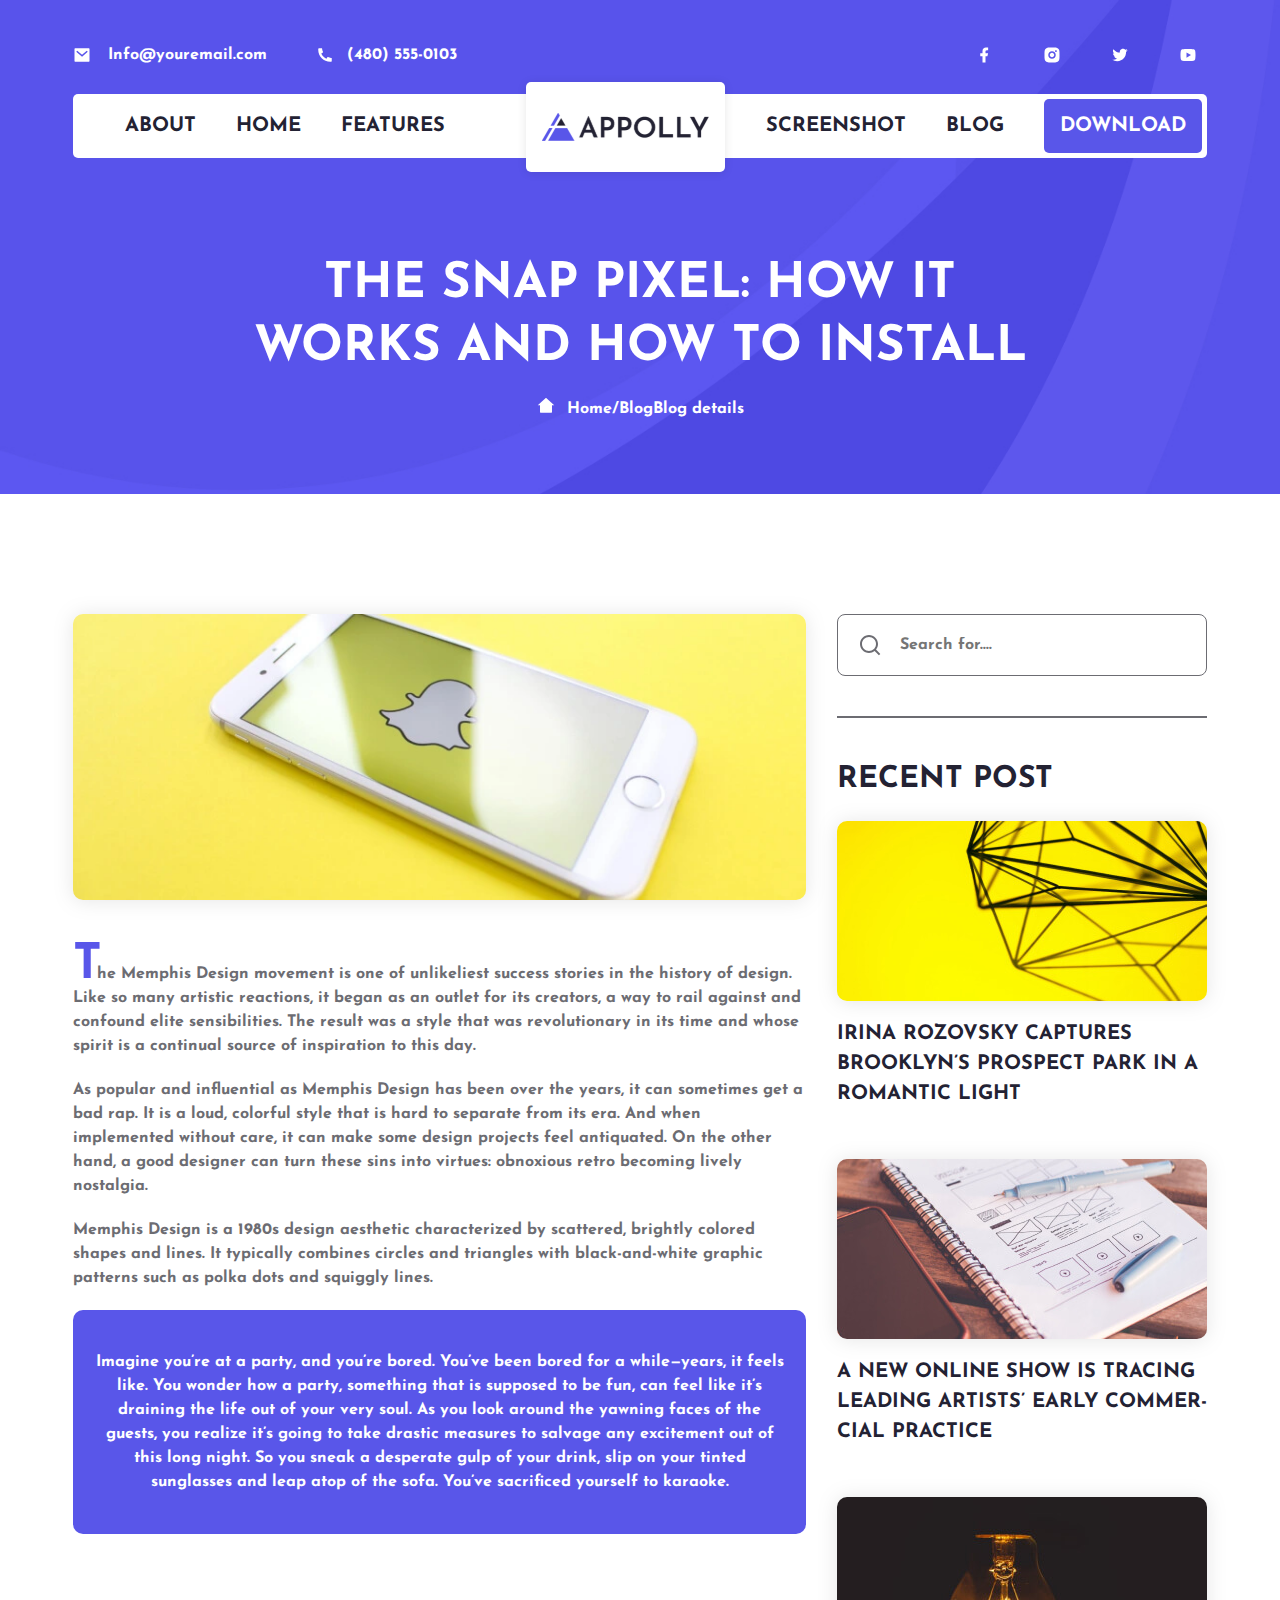
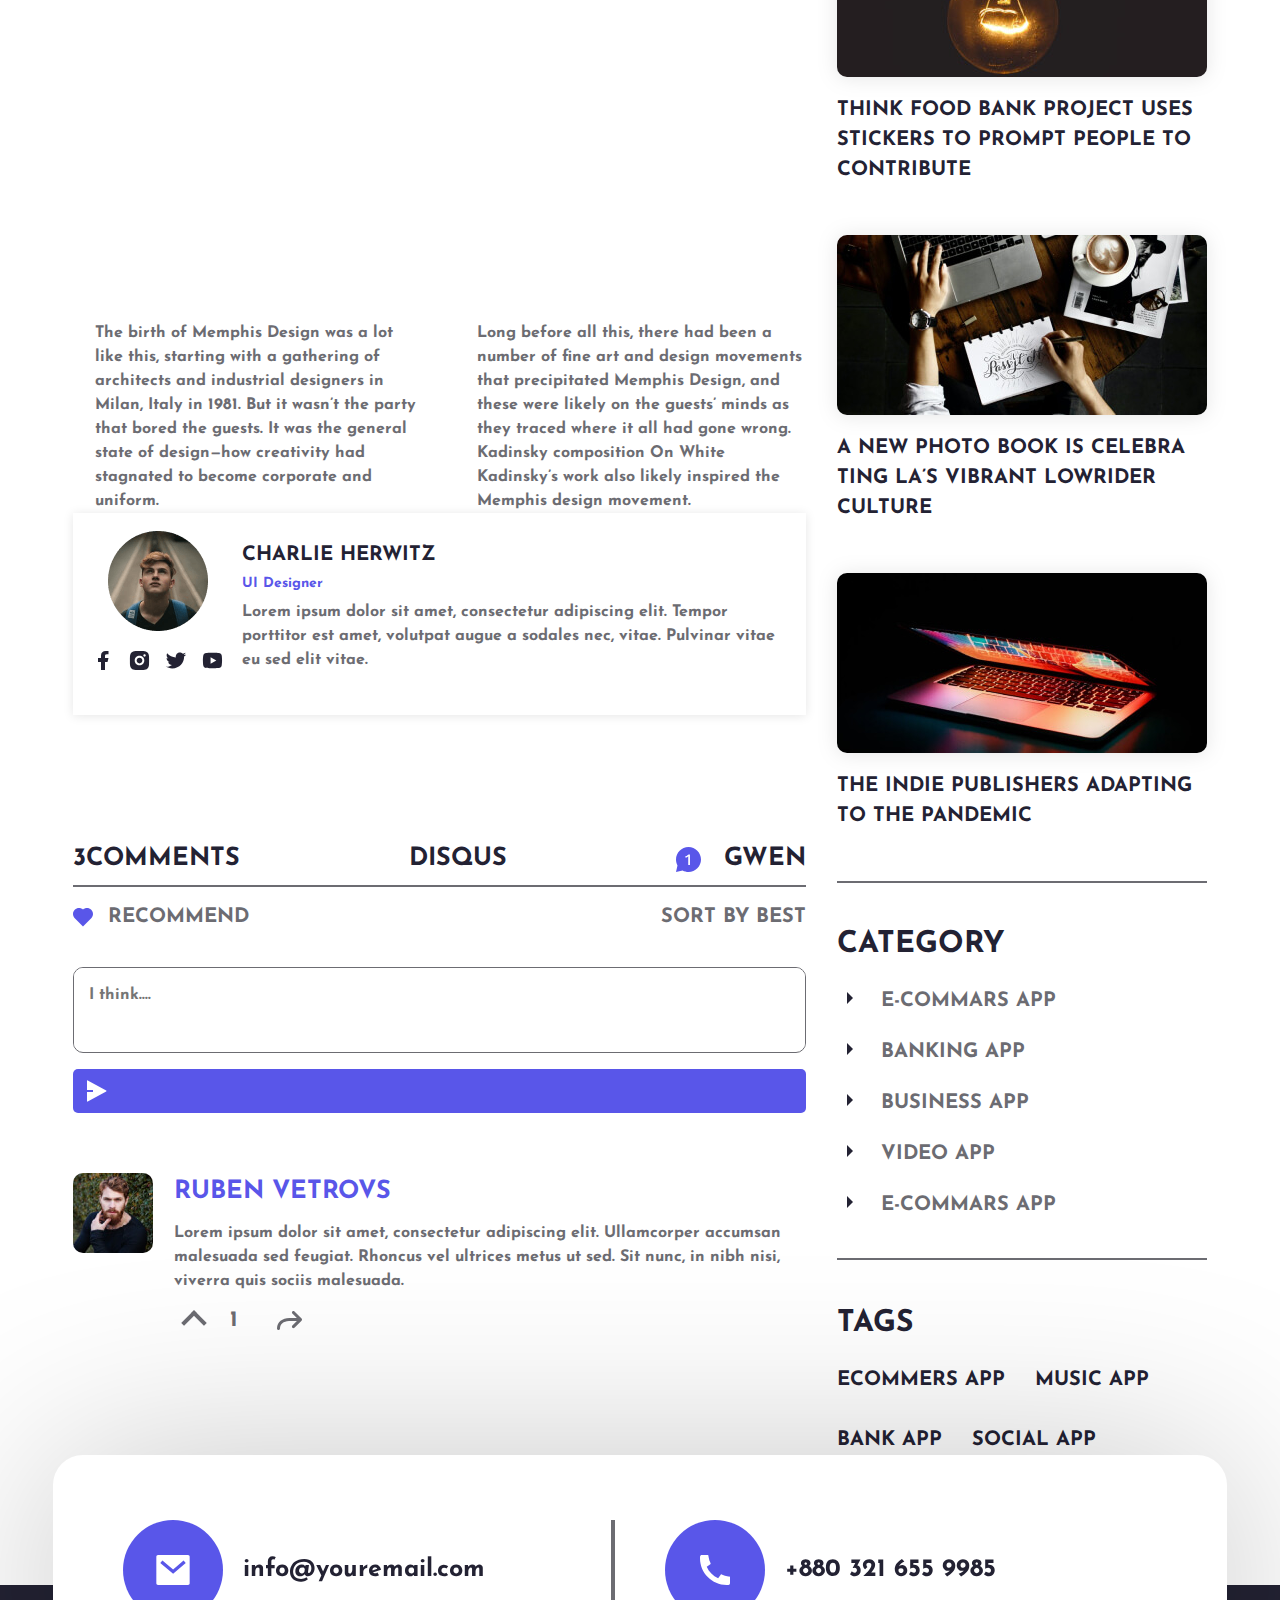
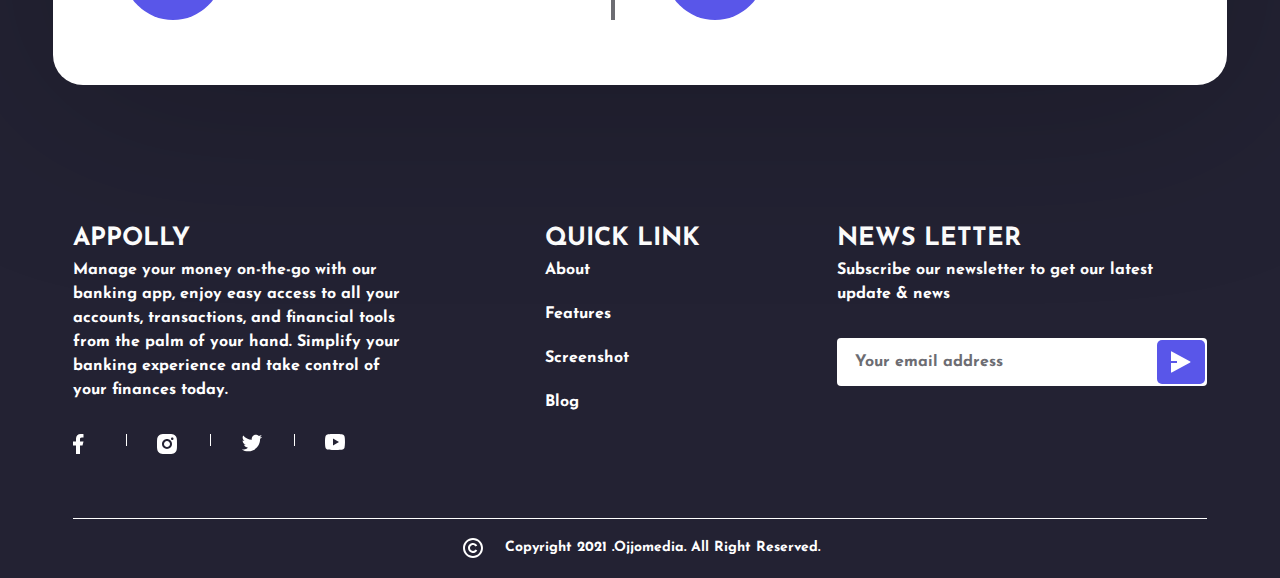
<file: details.html>
<!DOCTYPE html>
<html lang=en>
<head>
<meta charset=UTF-8>
<meta http-equiv=X-UA-Compatible content="IE=edge">
<meta name=viewport content="width=device-width, initial-scale=1.0">
<meta name=description content="Fly with Scoot and make memories that last a lifetime!">
<meta name=author content="Vyzdryk Mykhailo">
<link rel="shortcut icon" href=img/icon.ico>
<link rel=stylesheet href=css/style4.css>
<title>Details</title>
</head>
<body>
<div class=wrapper>
<div class=burger__body>
<div class=burger__container>
<div class=burger__header>
</div>
<div class=burger__content>
<ul class=burger__link__list>
<li class=header__links__list__item><a aria-label=home href=index.html>Home</a></li>
<li class=header__links__list__item><a aria-label=home href=index.html>About</p></li>
<li class=header__links__list__item><a aria-label=home href=index.html>Features</a></li>
<li class=header__links__list__item><a aria-label=home href=blog.html>Blog</a></li>
<li class=header__links__list__item><a aria-label=home href=index.html>Screenshot</a></li>
</ul>
</div>
<div class=burger__but>
<button class="header__button burg__btn _button">Download</button>
</div>
</div>
</div>
<div class=content>
<div class=start__decor__block>
<header class=header>
<div class="header__container _container">
<div class=header__social__row>
<ul class=header__contact__list>
<li class="header__contact__mail cont__item _subtitle"><a href=http://wa.link/n68qgk aria-label=mail>Info@youremail.com</a></li>
<li class="header__contact__phone cont__item _subtitle"><a href=tel:+13235353>(480) 555-0103</a></li>
</ul>
<ul class=social__list>
<li class=social__list__item><img src=img/facebook.svg alt></li>
<li class=social__list__item><img src=img/instagram.svg alt></li>
<li class=social__list__item><img src=img/twitter.svg alt></li>
<li class=social__list__item><img src=img/youtube.svg alt></li>
</ul>
</div>
<nav class=header__main__row>
<div class=burger__button>
<div class="burger__decor bg__dec_1"></div>
<div class="burger__decor bg__dec_2"></div>
<div class="burger__decor bg__dec_3"></div>
</div>
<ul class="header__links__list link_list__1">
<li class=header__links__list__item> <a href=index.html>About</a> </li>
<li class=header__links__list__item> <a href=index.html>Home</a> </li>
<li class=header__links__list__item> <a href=index.html>Features</a> </li>
</ul>
<div class=header__logo>
<div class=header__logo__item>
<img src=img/logo.svg alt>
</div>
</div>
<ul class=header__links__list>
<li class=header__links__list__item> <a href=index.html>Screenshot</a> </li>
<li class=header__links__list__item> <a href=blog.html>Blog</a> </li>
</ul>
<div class=header__button__block>
<button class="header__button _button">Download</button>
</div>
</nav>
</div>
</header>
<section class=start>
<div class="start__container _container">
<h1 class="start__title _title">
The Snap Pixel: How It Works and How to Install
</h1>
<nav class=start__nav>
<div class=start__nav__list>
<span><a class=start__nav__item aria-label=home href=index.html><img src=img/home.svg class=icon_home alt> Home</a></span>/<span><a class=start__nav__item aria-label=home href=index.html>Blog</a></span><span class=start__nav__item>Blog details</span>
</div>
</nav>
</div>
</section>
</div>
<main class="wrapper__row _container">
<section class=blog__container>
<section class=blog__main>
<article class=blog__contnet>
<picture class="blog__img skeleton__img">
<img alt data-src=img/post_1.webp src=img/empty_img.svg>
</picture>
<div class=blog__conent__text>
<p class="blog__content__paragraph _subtitle"><span class=blog__content__bigLet>T</span> he Memphis Design movement is one of unlikeliest success stories in the history of design. Like so many artistic reactions, it began as an outlet for its creators, a way to rail against and confound elite sensibilities. The result was a style that was revolutionary in its time and whose spirit is a continual source of inspiration to this day.</p>
<p class="blog__content__paragraph _subtitle">As popular and influential as Memphis Design has been over the years, it can sometimes get a bad rap. It is a loud, colorful style that is hard to separate from its era. And when implemented without care, it can make some design projects feel antiquated. On the other hand, a good designer can turn these sins into virtues: obnoxious retro becoming lively nostalgia.</p>
<p class="blog__content__paragraph _subtitle">Memphis Design is a 1980s design aesthetic characterized by scattered, brightly colored shapes and lines. It typically combines circles and triangles with black-and-white graphic patterns such as polka dots and squiggly lines.</p>
</div>
</article>
<div class=blog__video>
</div>
<article class=blog__phrase>
<h6 class="blog__phrase__text _subtitle">
Imagine you’re at a party, and you’re bored. You’ve been bored for a while—years, it feels like. You wonder how a party, something that is supposed to be fun, can feel like it’s draining the life out of your very soul. As you look around the yawning faces of the guests, you realize it’s going to take drastic measures to salvage any excitement out of this long night. So you sneak a desperate gulp of your drink, slip on your tinted sunglasses and leap atop of the sofa. You’ve sacrificed yourself to karaoke.
</h6>
</article>
<div class=blog__similar>
<article class=blog__similar__item>
<div class="similar__img skeleton__img">
<img data-src=img/siml-1.webp src=img/similar__empty.svg alt class=artcile__similar__image>
</div>
<h6 class="blog__similar__text _subtitle">
The birth of Memphis Design was a lot like this, starting with a gathering of architects and industrial designers in Milan, Italy in 1981. But it wasn’t the party that bored the guests. It was the general state of design—how creativity had stagnated to become corporate and uniform.
</h6>
</article>
<article class=blog__similar__item>
<div class="similar__img skeleton__img">
<img data-src=img/siml-2.webp src=img/similar__empty.svg alt class=artcile__similar__image>
</div>
<h6 class="blog__similar__text _subtitle">
Long before all this, there had been a number of fine art and design movements that precipitated Memphis Design, and these were likely on the guests’ minds as they traced where it all had gone wrong.
Kadinsky composition On White
Kadinsky’s work also likely inspired the Memphis design movement.
</h6>
</article>
</div>
<article class=article__blog__author>
<div class=blog__author__profile>
<picture class=author__avatar>
<img src=img/author_ava.png alt>
</picture>
<ul class=author__social>
<li class=author__soicla__item><img src=img/tm_fb.svg alt></li>
<li class=author__soicla__item><img src=img/tm_insta.svg alt></li>
<li class=author__soicla__item><img src=img/tm__tw.svg alt></li>
<li class=author__soicla__item><img src=img/t_yt.svg alt></li>
</ul>
</div>
<div class=author__info>
<h1 class=author__name>
Charlie Herwitz
</h1>
<h3 class="author__occup _s\"> UI Designer </h3> <h6 class="author__fb _subtitle">Lorem ipsum dolor sit amet, consectetur adipiscing elit. Tempor porttitor est amet, volutpat augue a sodales nec, vitae. Pulvinar vitae eu sed elit vitae.</h6>
</div>
</article>
</section>
<section class=blog__discuss>
<nav class=discuss__nav>
<ul class=discuss__tabs_list>
<il class="discuss__comments__link _low_title"><span class=comments__count>3</span>Comments</il>
<il class="discuss__disq__link _low_title">Disqus</il>
<il class="discuss_gwen_link _low_title">Gwen</il>
</ul>
<ul class=discuss__tabs__filter>
<li class="discuss__filter filt__recomm">Recommend</li>
<li class=discuss__filter>Sort By Best</li>
</ul>
</nav>
<article class=discuss__type>
<div class=discuss__type__block>
<textarea placeholder="I think...." name id cols=30 rows=10 class="type__input _subtitle"></textarea>
</div>
<div class="footer__news__button type_send">
<img src=img/send.svg alt>
</div>
</article>
<div class=blog__discuss__comments>
<article class="discuss__comment main_comm">
<div class=main__cont>
<div class=comment__person__img>
<img src=img/comm_1.jpg alt>
</div>
<div class=comm__content>
<div class=comment__person__info>
<h1 class="comm__person__name _low_title">Ruben Vetrovs</h1>
<h6 class="comm__person__messg _subtitle">Lorem ipsum dolor sit amet, consectetur adipiscing elit. Ullamcorper accumsan malesuada sed feugiat. Rhoncus vel ultrices metus ut sed. Sit nunc, in nibh nisi, viverra quis sociis malesuada.</h6>
</div>
<div class=comm__actions>
<div class=comm__reply__button>
<ul class="comment__reply__decors reply_hide">
<li class="comment__reply_decor repl_lefW"></li>
<li class="comment__reply_decor repl_righW"></li>
</ul>
<h3 class="comment_reply_count _subtitle">1</h3>
</div>
<div class=commnet__reply__action>
<img src=img/reply.svg width="40px " alt>
</div>
</div>
</div>
</div>
<div class="for__replies reply_hide">
<div class=reply_type__block>
</div>
<article class="discuss__comment sub_comm">
<div class=sub_com_cont>
<div class=subcomm__person__img>
<img src=img/comm_2.jpg alt>
</div>
<div class=comm__content>
<div class=comment__person__info>
<h1 class="comm__person__name sub_per_name">Wilson Schleifer</h1>
<h6 class="comm__person__messg _subtitle">Lorem ipsum dolor sit amet, consectetur adipiscing elit. Ullamcorper accumsan malesuada sed feugiat. Rhoncus vel ultrices metus ut sed. Sit nunc, in nibh nisi, viverra quis sociis malesuada.</h6>
</div>
<div class=comm__actions>
<div class=comm__reply__button>
<ul class="comment__reply__decors reply_hide">
<li class="comment__reply_decor repl_lefW"></li>
<li class="comment__reply_decor repl_righW"></li>
</ul>
<h3 class="comment_reply_count _subtitle">0</h3>
</div>
<div class=commnet__reply__action>
<img src=img/reply.svg width="40px " alt>
</div>
</div>
</div>
</div>
<div class="for__replies reply_hide">
<div class=reply_type__block>
</div>
</div>
</article>
</div>
</article>
</div>
</section>
</section>
<aside class=wrapper__sidebar>
<div class=sidebar__search>
<img src=img/search.svg alt class=search__icon>
<input type=text class=sidebar__input placeholder="Search for....">
</div>
<div class=sidebar__topics>
<h1 class="sidebar__title _title">Recent Post</h1>
<div class=sidebar__topic__container>
<div class=sidebar__topic__item>
<img src=img/topic_1.jpg alt class=topic__item__img>
<h3 class=topic__item__title>Irina Rozovsky captures Brooklyn’s Prospect Park in a romantic light</h3>
</div>
<div class=sidebar__topic__item>
<img src=img/topic_2.jpg alt class=topic__item__img>
<h3 class=topic__item__title>A new online show is tracing leading artists’ early commer-cial practice</h3>
</div>
<div class=sidebar__topic__item>
<img src=img/topic_3.jpg alt class=topic__item__img>
<h3 class=topic__item__title>Think Food Bank project uses stickers to prompt people to contribute</h3>
</div>
<div class=sidebar__topic__item>
<img src=img/topic_4.jpg alt class=topic__item__img>
<h3 class=topic__item__title>A new photo book is celebra ting LA’s vibrant lowrider culture</h3>
</div>
<div class=sidebar__topic__item>
<img src=img/topic_5.jpg alt class=topic__item__img>
<h3 class=topic__item__title>The indie publishers adapting to the pandemic</h3>
</div>
</div>
</div>
<div class=sidebar__category>
<h1 class="sidebar__title _title">Category</h1>
<ul class=sidebar__category__list>
<li class=sidebar__category__list__item><img src=img/categor_lst__dec.svg alt>E-commars app
<ul class=category__sublist>
<li class=category__sublist__item>Category</li>
<li class=category__sublist__item>Category</li>
<li class=category__sublist__item>Category</li>
</ul>
</li>
<li class=sidebar__category__list__item><img src=img/categor_lst__dec.svg alt>Banking app
<ul class=category__sublist>
<li class=category__sublist__item>Category</li>
<li class=category__sublist__item>Category</li>
<li class=category__sublist__item>Category</li>
</ul>
</li>
<li class=sidebar__category__list__item><img src=img/categor_lst__dec.svg alt>Business app
<ul class=category__sublist>
<li class=category__sublist__item>Category</li>
<li class=category__sublist__item>Category</li>
<li class=category__sublist__item>Category</li>
</ul>
</li>
<li class=sidebar__category__list__item><img src=img/categor_lst__dec.svg alt>video app
<ul class=category__sublist>
<li class=category__sublist__item>Category</li>
<li class=category__sublist__item>Category</li>
<li class=category__sublist__item>Category</li>
</ul>
</li>
<li class=sidebar__category__list__item><img src=img/categor_lst__dec.svg alt>E-commars app</li>
</ul>
</div>
<div class=sidebar__tags>
<h1 class="sidebar__title _title">Tags</h1>
<ul class=sidebar__tags__list>
<li class=sidebar__tag>ecommers app</li>
<li class=sidebar__tag>Music app</li>
<li class=sidebar__tag>bank app</li>
<li class=sidebar__tag>social app</li>
</ul>
</div>
</aside>
</main>
</div>
<footer class=footer>
<div class="footer__cotact _container">
<div class=footer__contact__row>
<div class="footer__contact__item footer__cnt__1" onclick="location.href='https://wa.me/7952000003?text=срочная'">
<div class=footer__contact__icon>
<img src=img/mail_ic.svg alt class=footer__contact__icon__img>
</div>
<div class=footer__contanct__text>
info@youremail.com
</div>
</div>
<div class=footer__contact__item onclick="location.href='tel:+79137778899'">
<div class=footer__contact__icon>
<img src=img/phone.svg alt class=footer__contact__icon__img>
</div>
<div class=footer__contanct__text>
+880 321 655 9985
</div>
</div>
</div>
</div>
<div class=footer__content>
<div class="footer__content__container _container">
<div class=footer__content__row>
<div class=footer__content__main__item>
<h1 class="footer__content__main__title _low_title">
Appolly
</h1>
<h6 class="footer__main__subtitle _subtitle">
Manage your money on-the-go with our banking app, enjoy easy access to all your accounts, transactions, and financial tools from the palm of your hand. Simplify your banking experience and take control of your finances today.
</h6>
<ul class=footer__content__social>
<li class="footer__social__item dvded__social">
<svg width=11 height=20 viewBox="0 0 11 20" fill=none xmlns=http://www.w3.org/2000/svg>
<path class=footer__social__img d="M7 11.5H9.5L10.5 7.5H7V5.5C7 4.47 7 3.5 9 3.5H10.5V0.14C10.174 0.0970001 8.943 0 7.643 0C4.928 0 3 1.657 3 4.7V7.5H0V11.5H3V20H7V11.5Z" fill="white"/>
</svg>
</li>
<li class="footer__social__item dvded__social">
<svg width=20 height=20 viewBox="0 0 20 20" fill=none xmlns=http://www.w3.org/2000/svg>
<path class=footer__social__img d="M10 0C12.717 0 13.056 0.00999994 14.122 0.0599999C15.187 0.11 15.912 0.277 16.55 0.525C17.21 0.779 17.766 1.123 18.322 1.678C18.8305 2.1779 19.224 2.78259 19.475 3.45C19.722 4.087 19.89 4.813 19.94 5.878C19.987 6.944 20 7.283 20 10C20 12.717 19.99 13.056 19.94 14.122C19.89 15.187 19.722 15.912 19.475 16.55C19.2247 17.2178 18.8311 17.8226 18.322 18.322C17.822 18.8303 17.2173 19.2238 16.55 19.475C15.913 19.722 15.187 19.89 14.122 19.94C13.056 19.987 12.717 20 10 20C7.283 20 6.944 19.99 5.878 19.94C4.813 19.89 4.088 19.722 3.45 19.475C2.78233 19.2245 2.17753 18.8309 1.678 18.322C1.16941 17.8222 0.775931 17.2175 0.525 16.55C0.277 15.913 0.11 15.187 0.0599999 14.122C0.0129999 13.056 0 12.717 0 10C0 7.283 0.00999994 6.944 0.0599999 5.878C0.11 4.812 0.277 4.088 0.525 3.45C0.775236 2.78218 1.1688 2.17732 1.678 1.678C2.17767 1.16923 2.78243 0.775729 3.45 0.525C4.088 0.277 4.812 0.11 5.878 0.0599999C6.944 0.0129999 7.283 0 10 0ZM10 5C8.67392 5 7.40215 5.52678 6.46447 6.46447C5.52678 7.40215 5 8.67392 5 10C5 11.3261 5.52678 12.5979 6.46447 13.5355C7.40215 14.4732 8.67392 15 10 15C11.3261 15 12.5979 14.4732 13.5355 13.5355C14.4732 12.5979 15 11.3261 15 10C15 8.67392 14.4732 7.40215 13.5355 6.46447C12.5979 5.52678 11.3261 5 10 5V5ZM16.5 4.75C16.5 4.41848 16.3683 4.10054 16.1339 3.86612C15.8995 3.6317 15.5815 3.5 15.25 3.5C14.9185 3.5 14.6005 3.6317 14.3661 3.86612C14.1317 4.10054 14 4.41848 14 4.75C14 5.08152 14.1317 5.39946 14.3661 5.63388C14.6005 5.8683 14.9185 6 15.25 6C15.5815 6 15.8995 5.8683 16.1339 5.63388C16.3683 5.39946 16.5 5.08152 16.5 4.75ZM10 7C10.7956 7 11.5587 7.31607 12.1213 7.87868C12.6839 8.44129 13 9.20435 13 10C13 10.7956 12.6839 11.5587 12.1213 12.1213C11.5587 12.6839 10.7956 13 10 13C9.20435 13 8.44129 12.6839 7.87868 12.1213C7.31607 11.5587 7 10.7956 7 10C7 9.20435 7.31607 8.44129 7.87868 7.87868C8.44129 7.31607 9.20435 7 10 7V7Z" fill="white"/>
</svg>
</li>
<li class="footer__social__item dvded__social">
<svg width=22 height=18 viewBox="0 0 22 18" fill=none xmlns=http://www.w3.org/2000/svg>
<path class=footer__social__img d="M21.162 2.65593C20.3985 2.99362 19.589 3.2154 18.76 3.31393C19.6337 2.79136 20.2877 1.96894 20.6 0.999927C19.78 1.48793 18.881 1.82993 17.944 2.01493C17.3146 1.34151 16.4803 0.89489 15.5709 0.744511C14.6615 0.594133 13.7279 0.748418 12.9153 1.18338C12.1026 1.61834 11.4564 2.30961 11.0771 3.14972C10.6978 3.98983 10.6067 4.93171 10.818 5.82893C9.1551 5.74558 7.52832 5.31345 6.04328 4.56059C4.55823 3.80773 3.24812 2.75097 2.19799 1.45893C1.82628 2.09738 1.63095 2.82315 1.63199 3.56193C1.63199 5.01193 2.36999 6.29293 3.49199 7.04293C2.828 7.02202 2.17862 6.84271 1.59799 6.51993V6.57193C1.59819 7.53763 1.93236 8.47354 2.54384 9.22099C3.15532 9.96843 4.00647 10.4814 4.95299 10.6729C4.33661 10.84 3.6903 10.8646 3.06299 10.7449C3.32986 11.5762 3.85 12.3031 4.55058 12.824C5.25117 13.3449 6.09712 13.6337 6.96999 13.6499C6.10247 14.3313 5.10917 14.8349 4.04687 15.1321C2.98458 15.4293 1.87412 15.5142 0.778992 15.3819C2.69069 16.6114 4.91609 17.264 7.18899 17.2619C14.882 17.2619 19.089 10.8889 19.089 5.36193C19.089 5.18193 19.084 4.99993 19.076 4.82193C19.8949 4.23009 20.6016 3.49695 21.163 2.65693L21.162 2.65593Z" fill="white"/>
</svg>
</li>
<li class=footer__social__item>
<svg class=footer__social__img width=20 height=16 viewBox="0 0 20 16" fill=none xmlns=http://www.w3.org/2000/svg>
<path class=footer__social__img d="M19.543 2.498C20 4.28 20 8 20 8C20 8 20 11.72 19.543 13.502C19.289 14.487 18.546 15.262 17.605 15.524C15.896 16 10 16 10 16C10 16 4.107 16 2.395 15.524C1.45 15.258 0.708 14.484 0.457 13.502C2.98023e-08 11.72 0 8 0 8C0 8 2.98023e-08 4.28 0.457 2.498C0.711 1.513 1.454 0.738 2.395 0.476C4.107 -1.78814e-07 10 0 10 0C10 0 15.896 -1.78814e-07 17.605 0.476C18.55 0.742 19.292 1.516 19.543 2.498V2.498ZM8 11.5L14 8L8 4.5V11.5Z" fill="white"/>
</svg>
</li>
</ul>
</div>
<div class=footer__content__links>
<h1 class="footer__links__title _low_title">quick link</h1>
<ul class=footer__content__links__list>
<li class="footer__links__item _subtitle scroll__btn" data-goto=.start>About</li>
<li class="footer__links__item _subtitle scroll__btn" data-goto=.features>Features</li>
<li class="footer__links__item _subtitle scroll__btn" data-goto=.screens>Screenshot</li>
<li class="footer__links__item _subtitle">Blog</li>
</ul>
</div>
<div class=footer__content__news>
<h1 class="footer__news__title _low_title">news letter</h1>
<h6 class="footer__news__subtitle _subtitle">Subscribe our newsletter to get our latest update & news</h6>
<div class=footer__news__input__block>
<input placeholder="Your email address" type=text class=footer__news__input>
<div class=footer__news__button>
<img src=img/send.svg alt>
</div>
</div>
</div>
</div>
<div class=footer__rights>
<img src=img/copyright.svg alt>
<h6 class=footer__rights__text>
Copyright 2021 .Ojjomedia. All Right Reserved.
</h6>
</div>
</div>
</div>
</footer>
<script src=js/script3.js></script>
</div>
</body>
</html>
</file>
